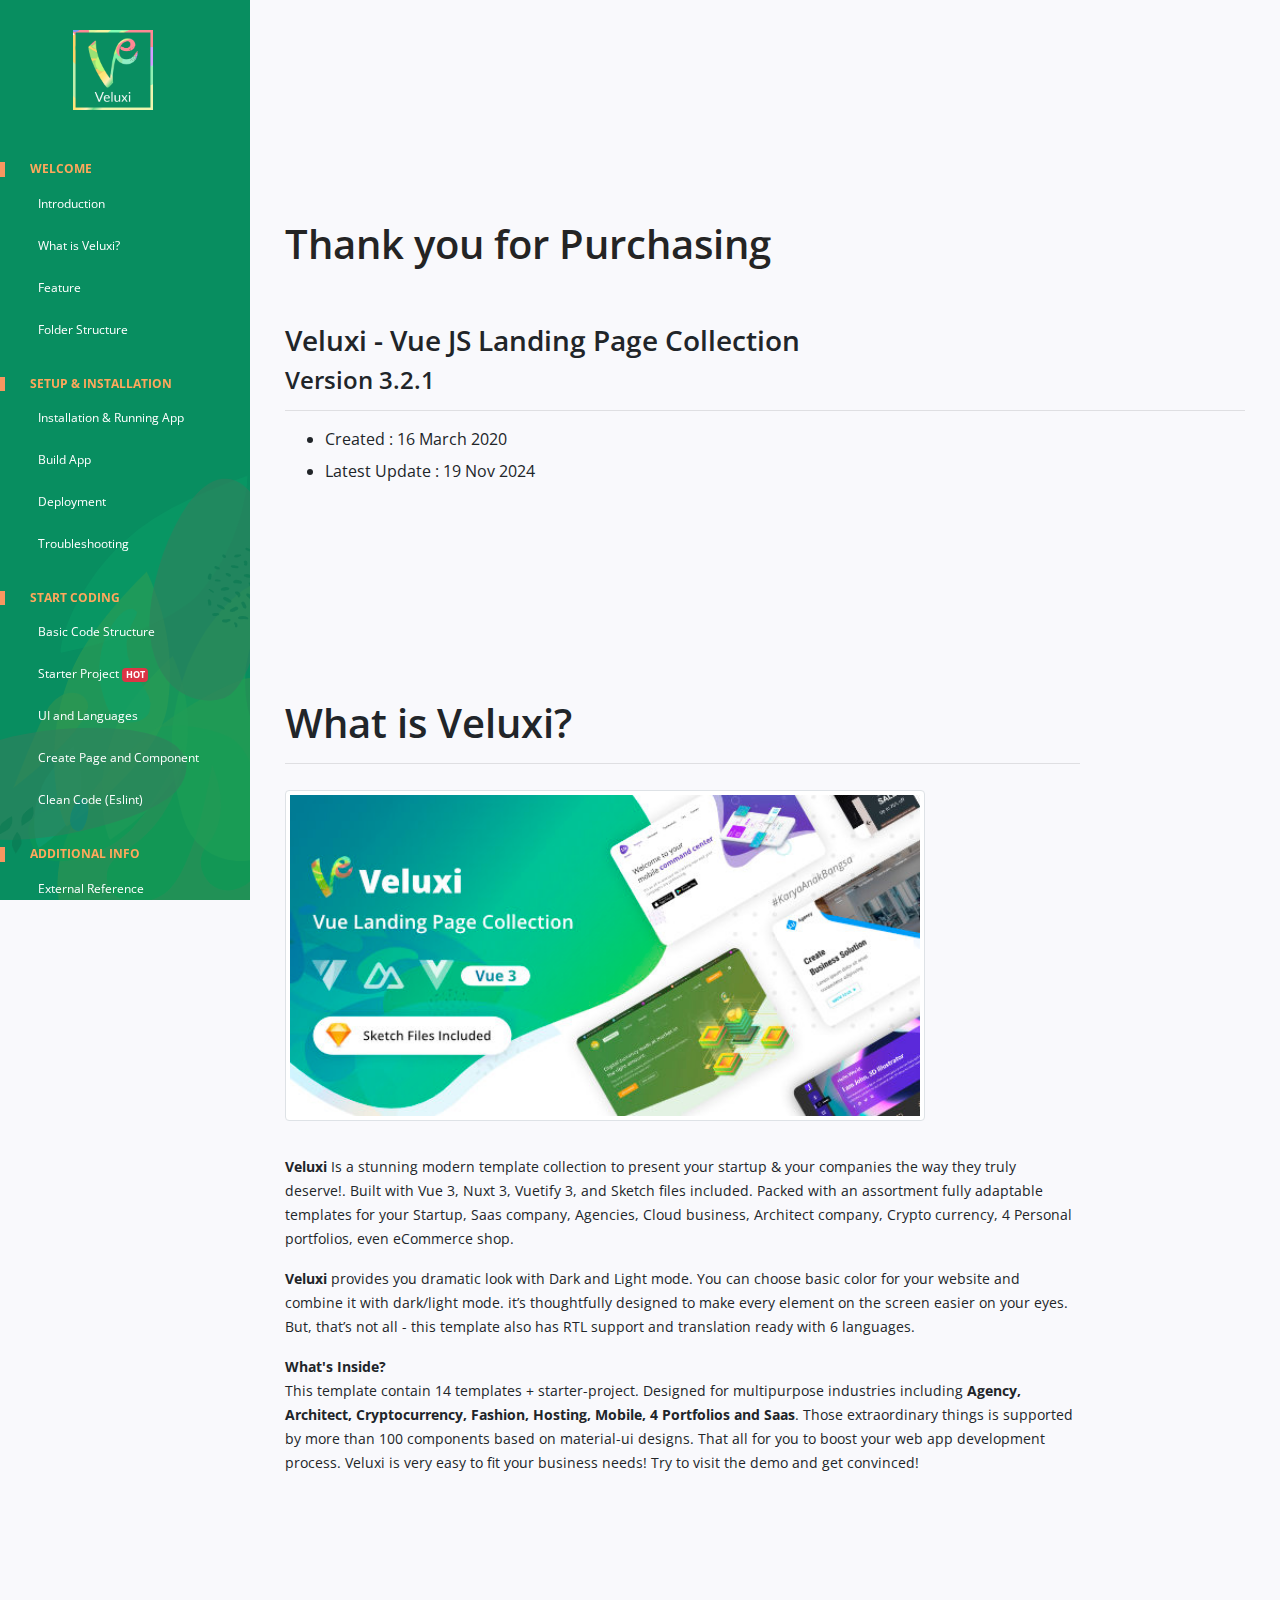
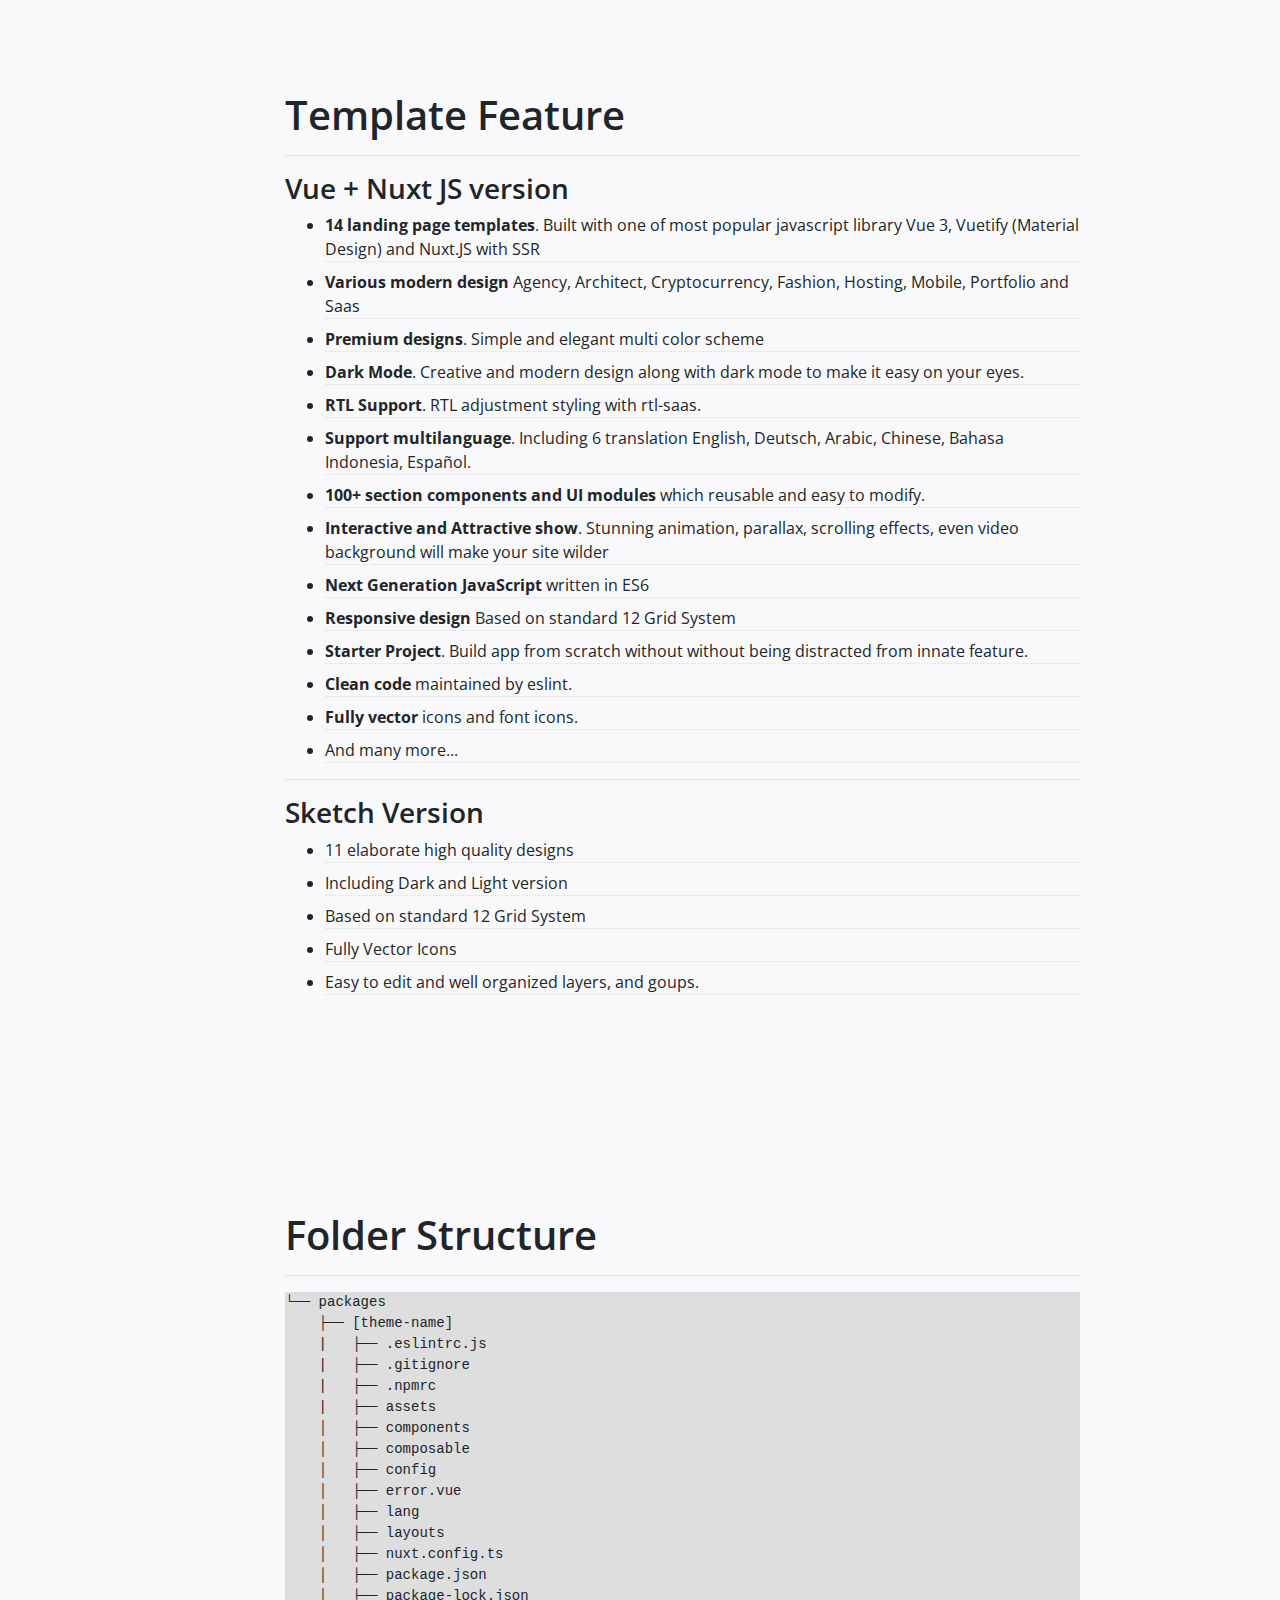
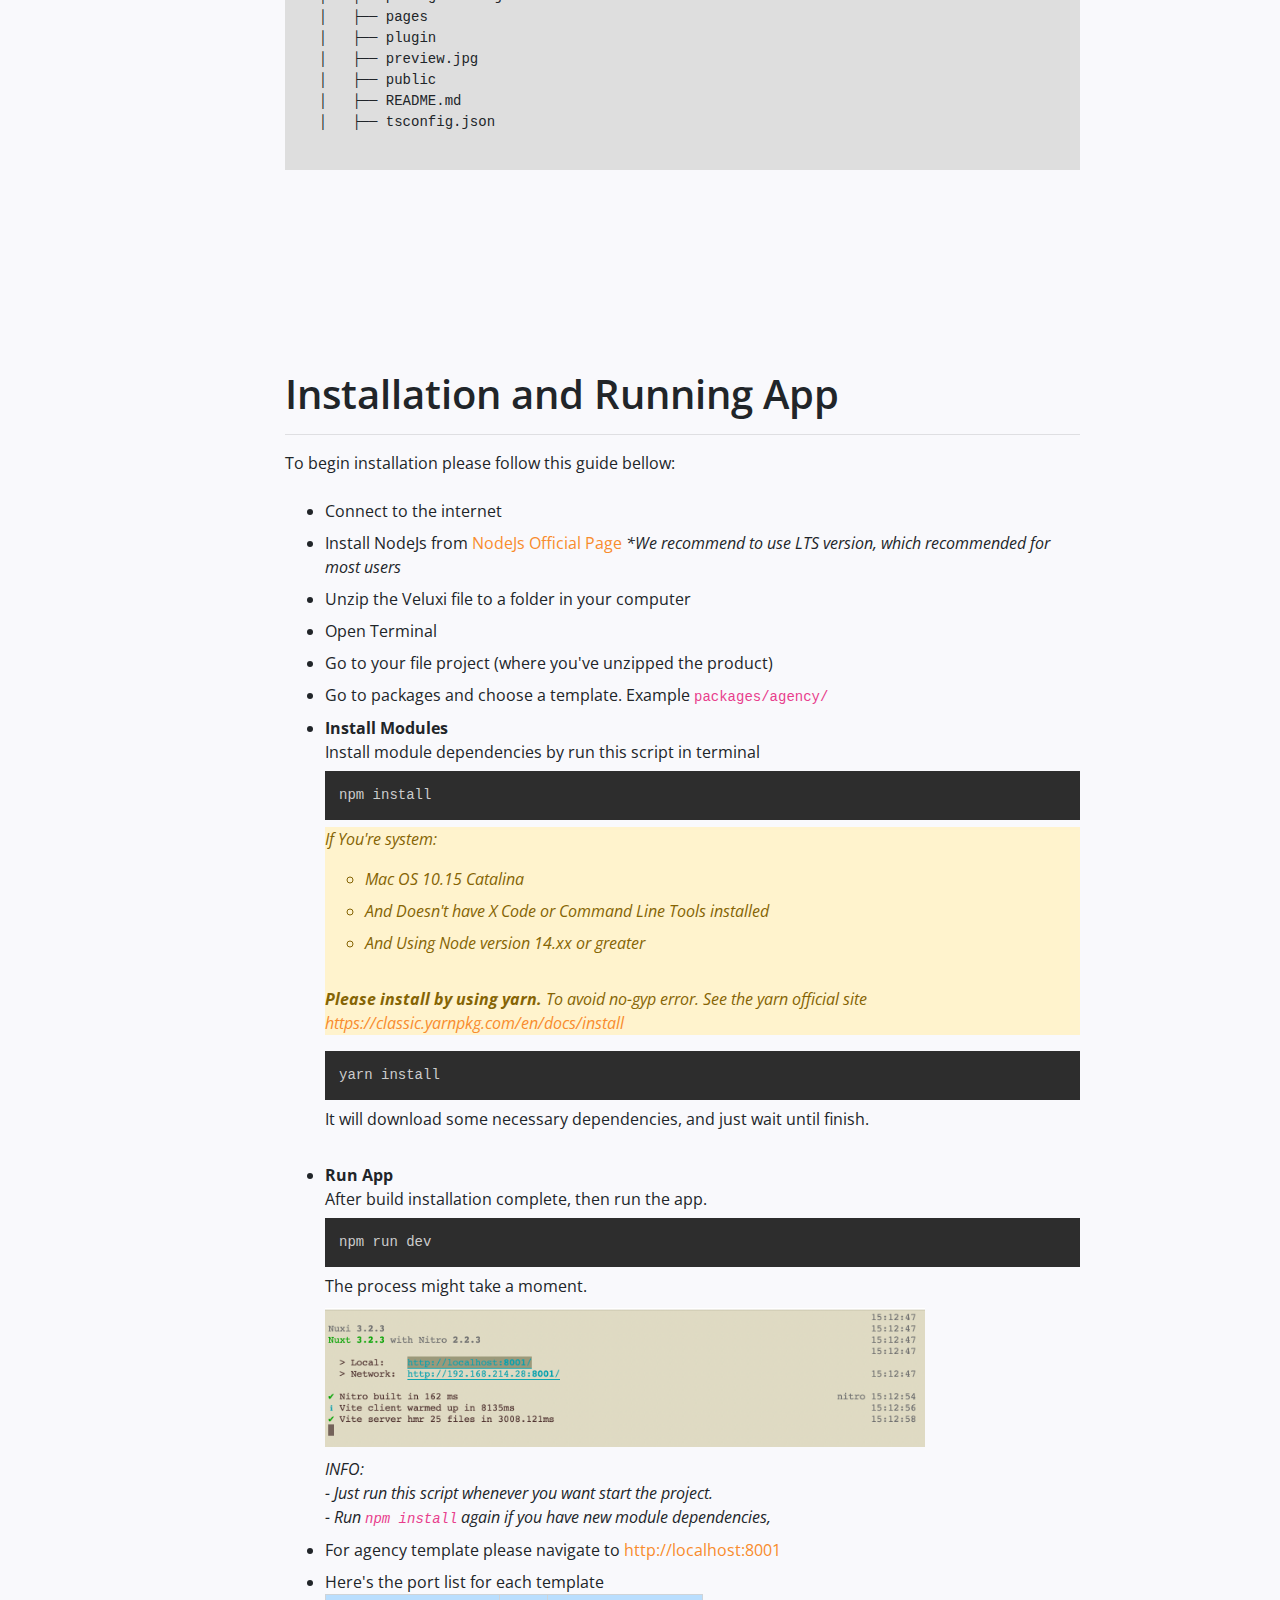
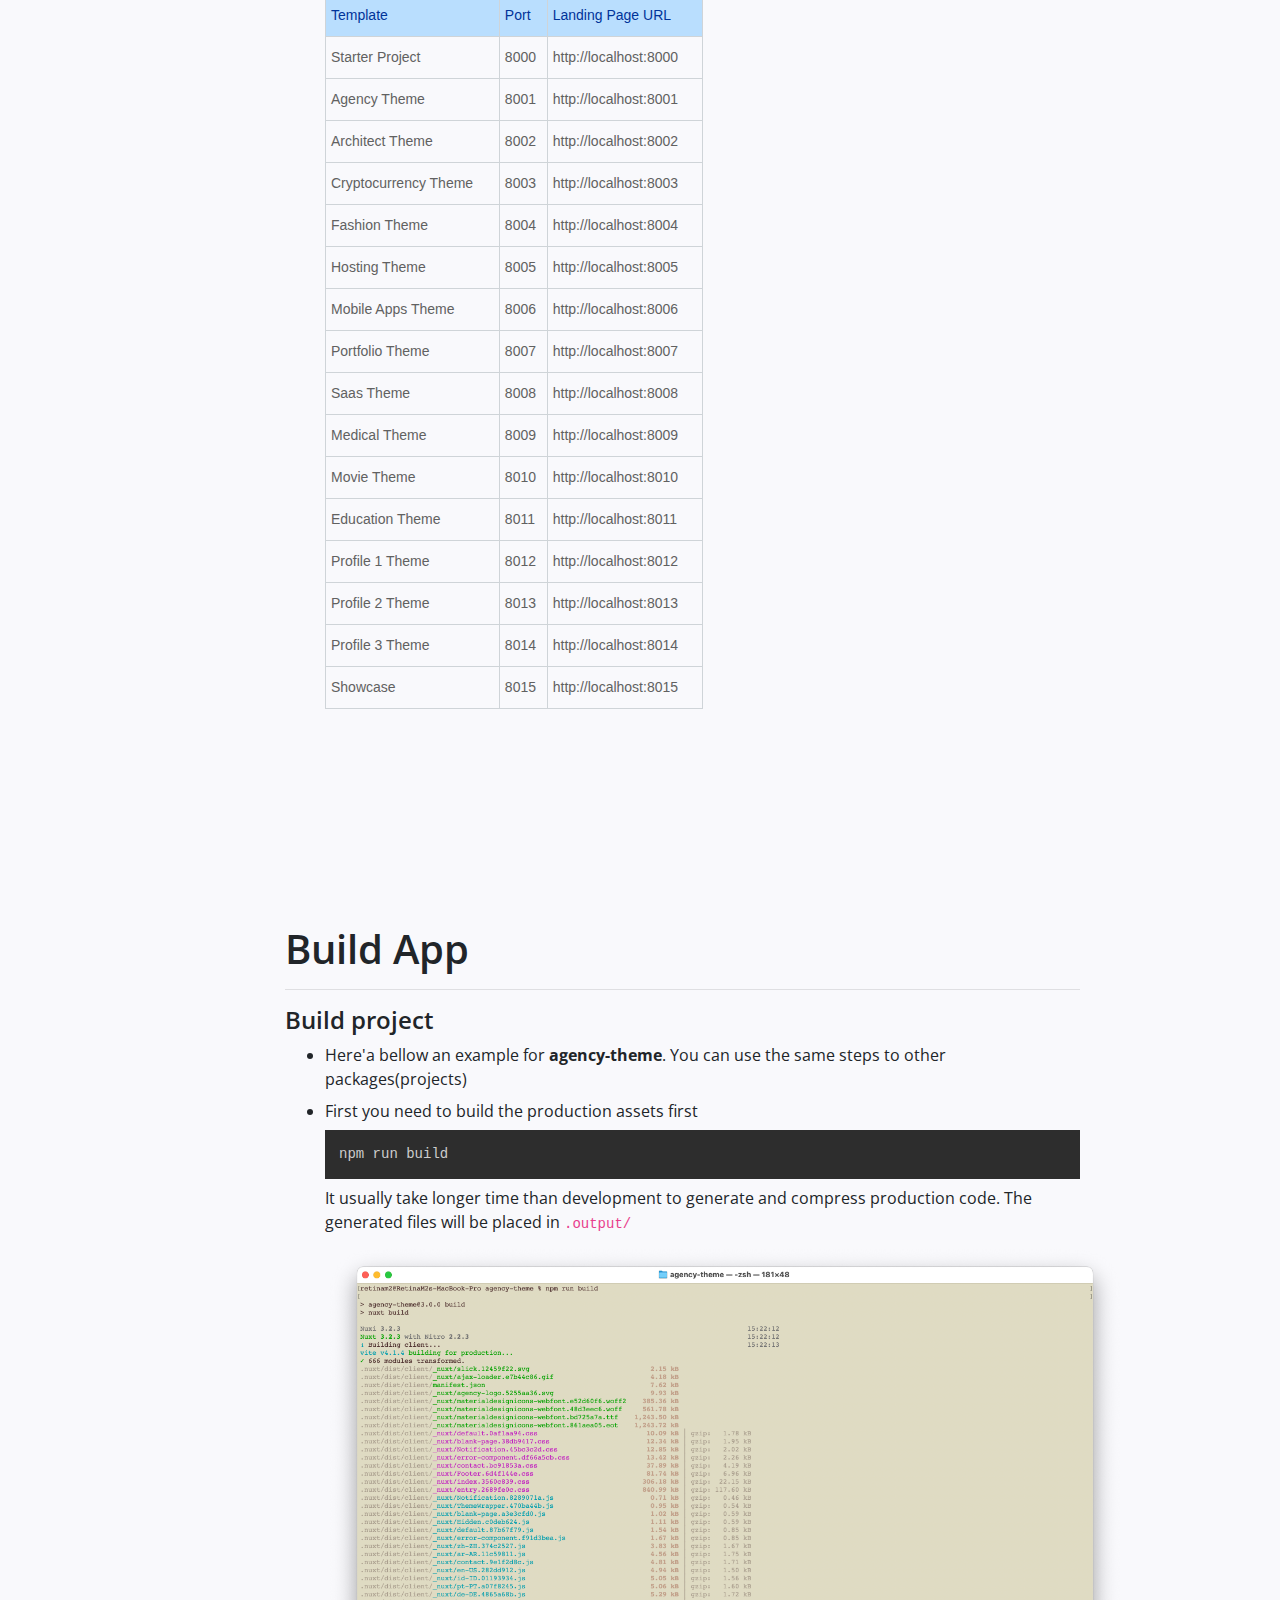
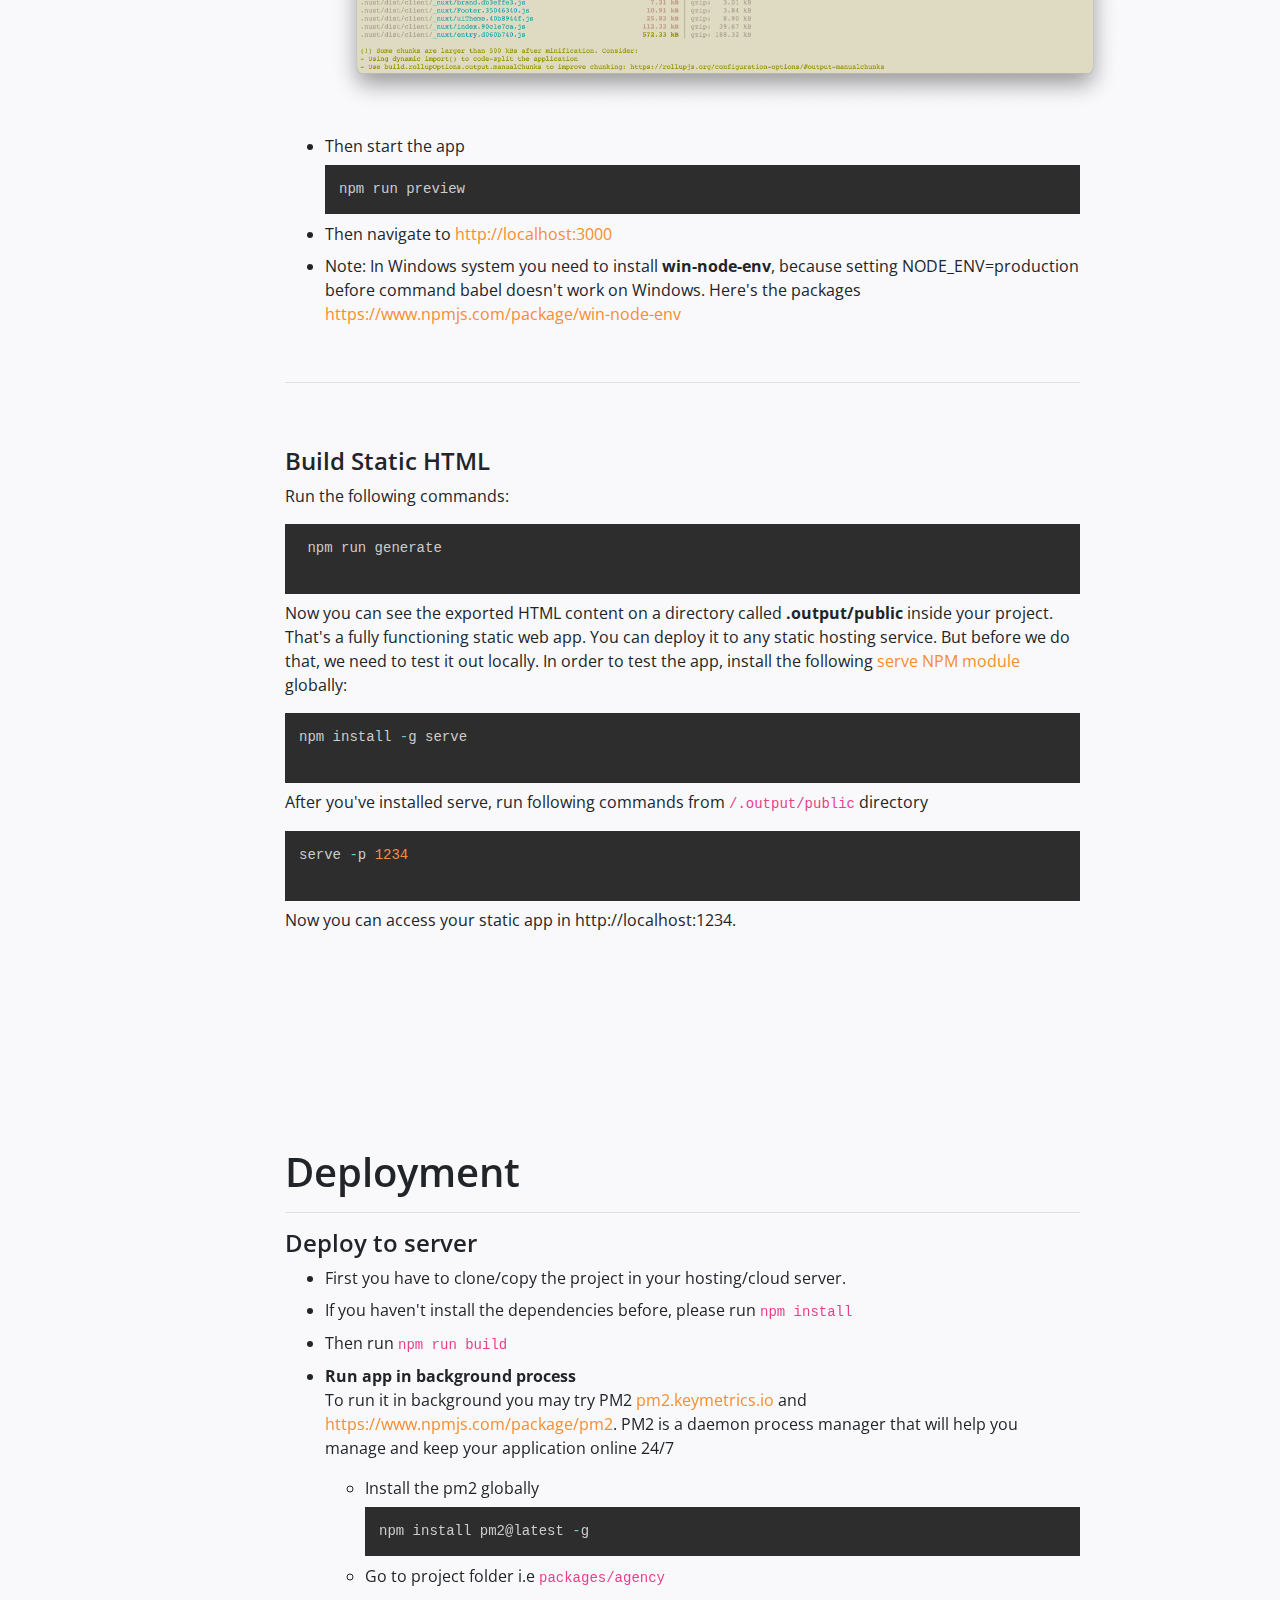
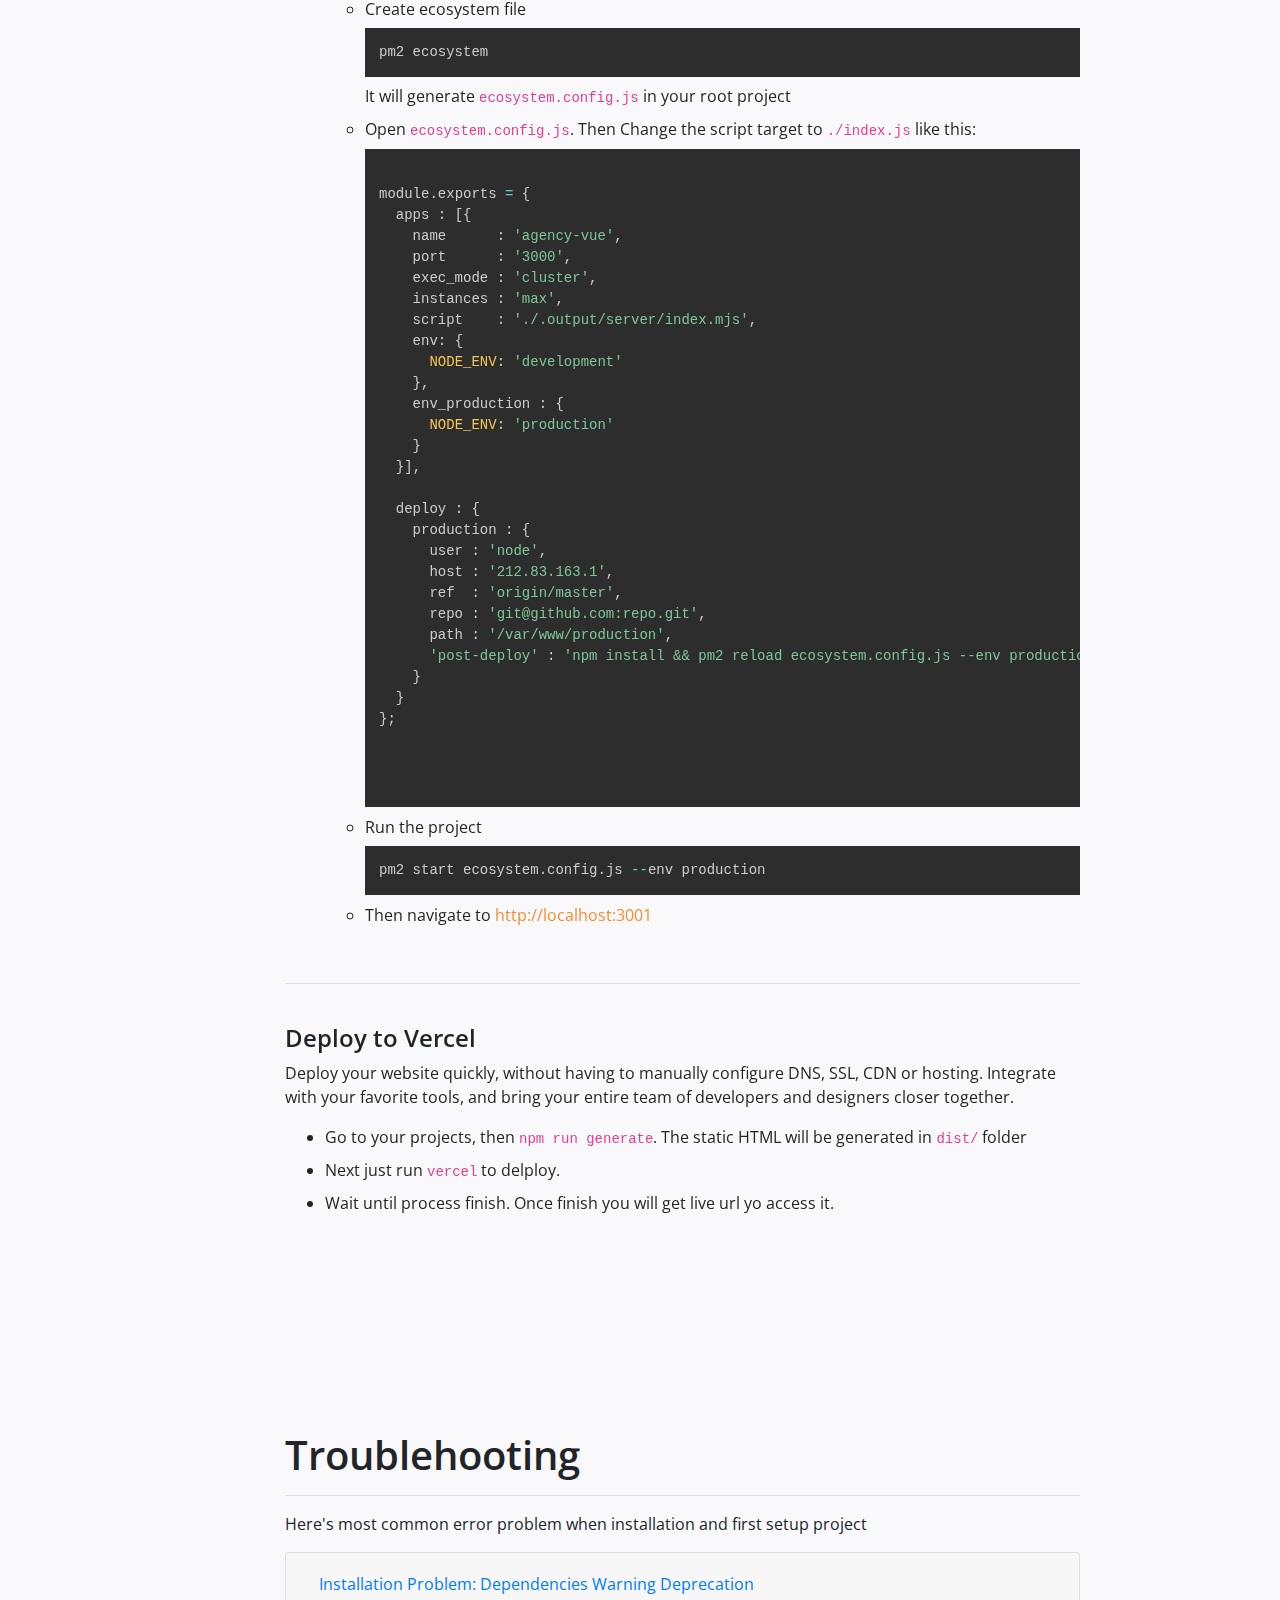
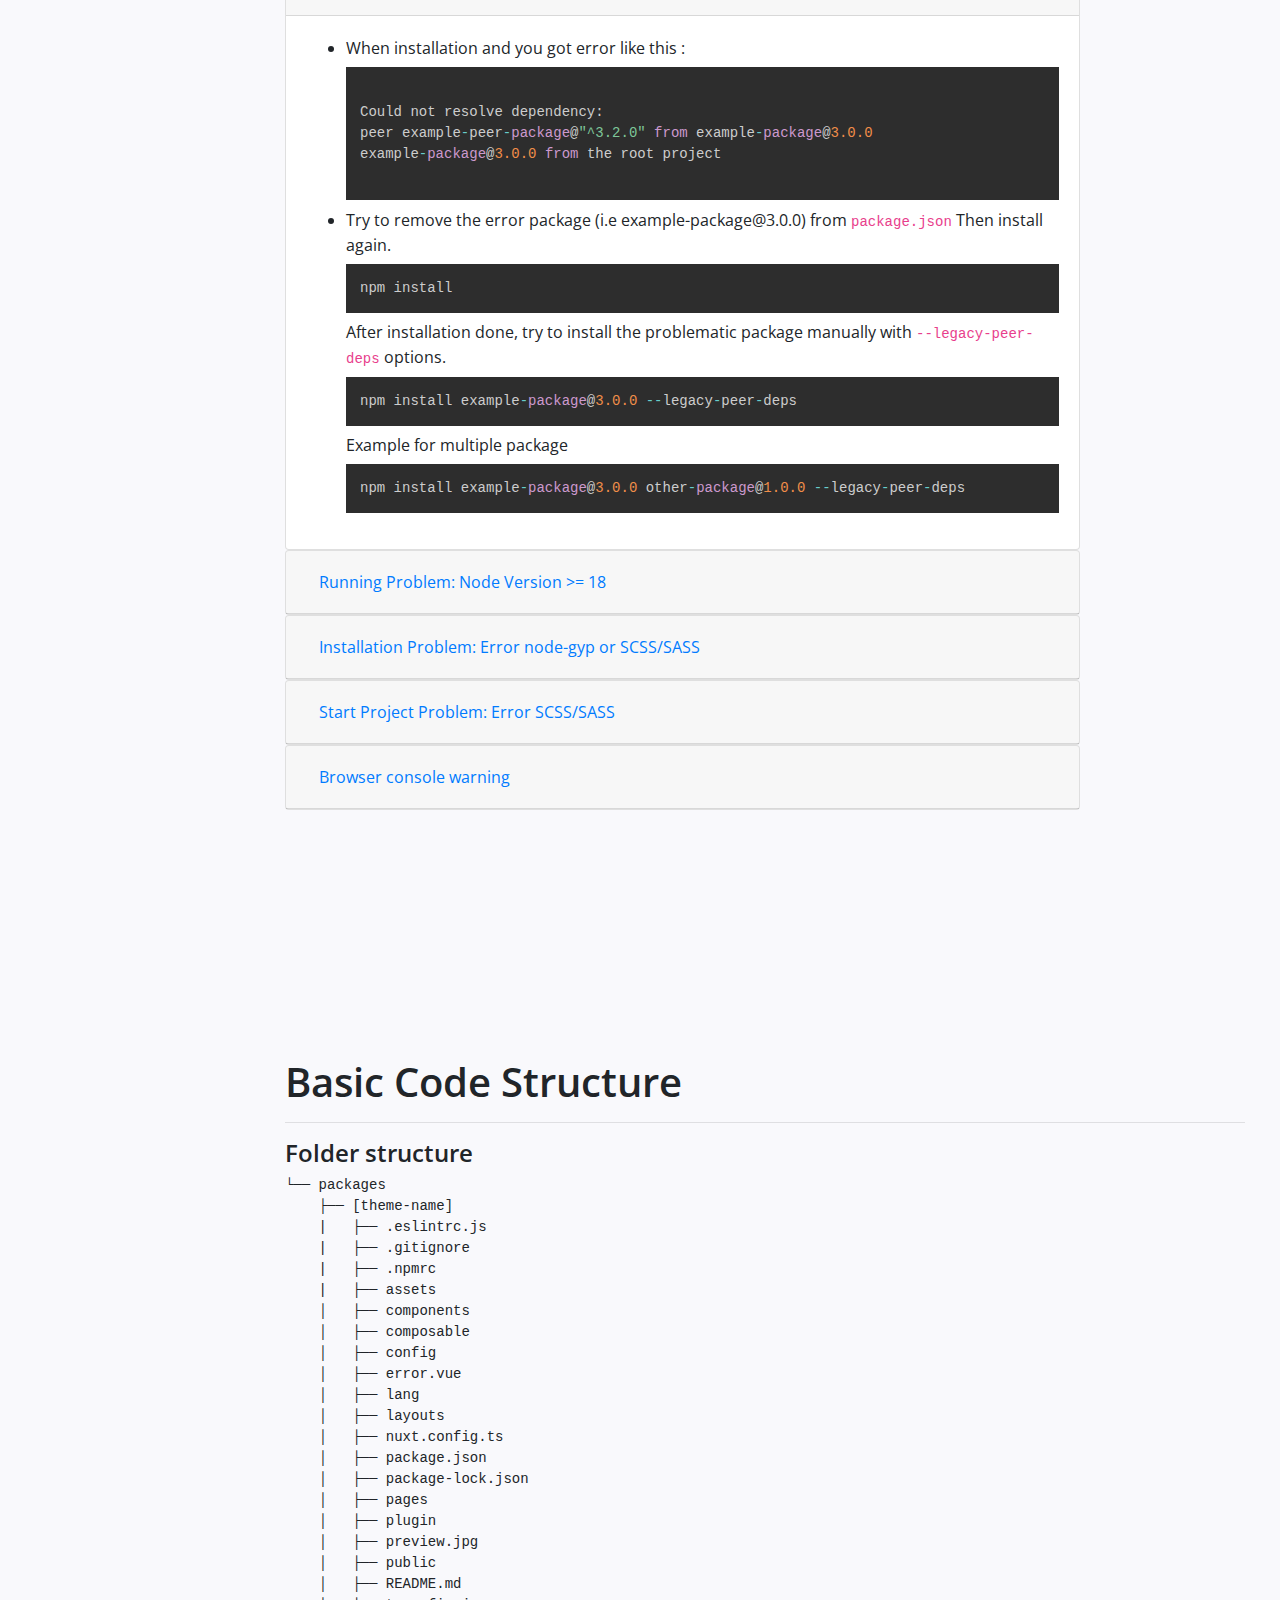
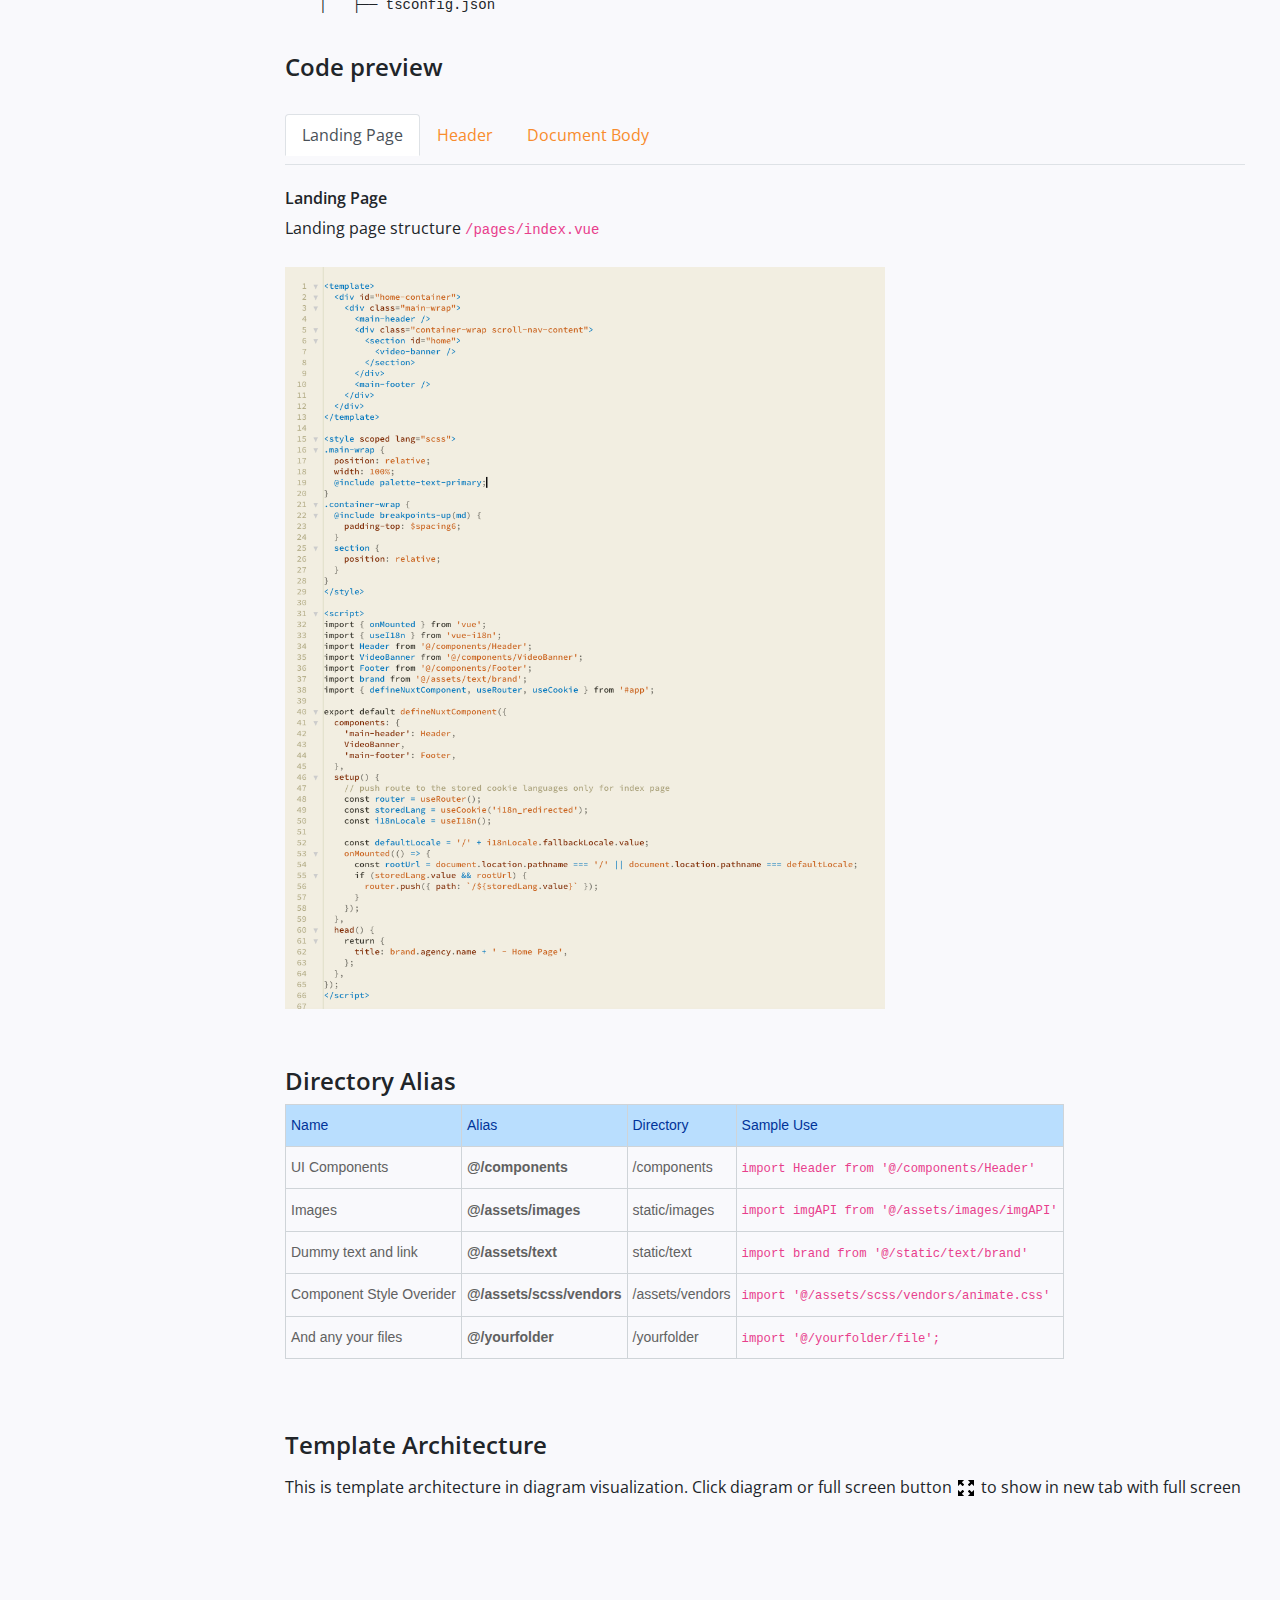
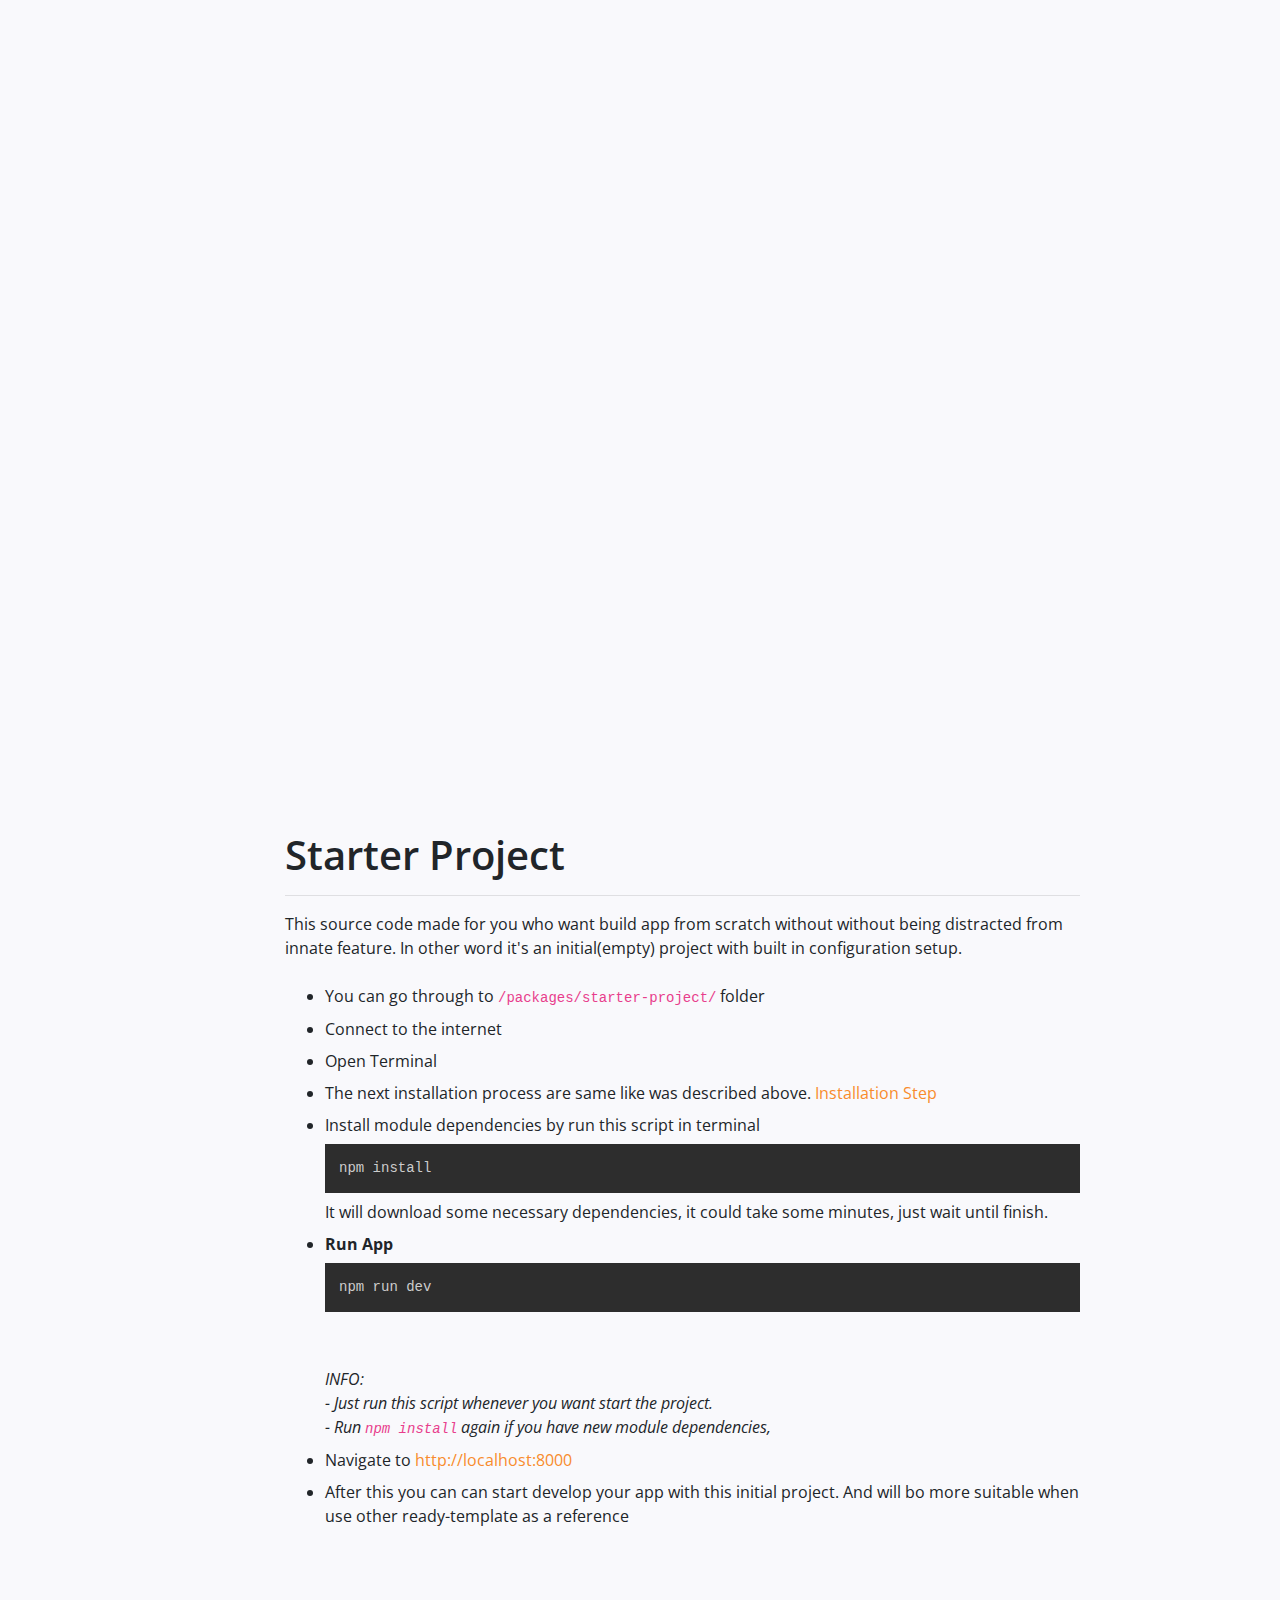
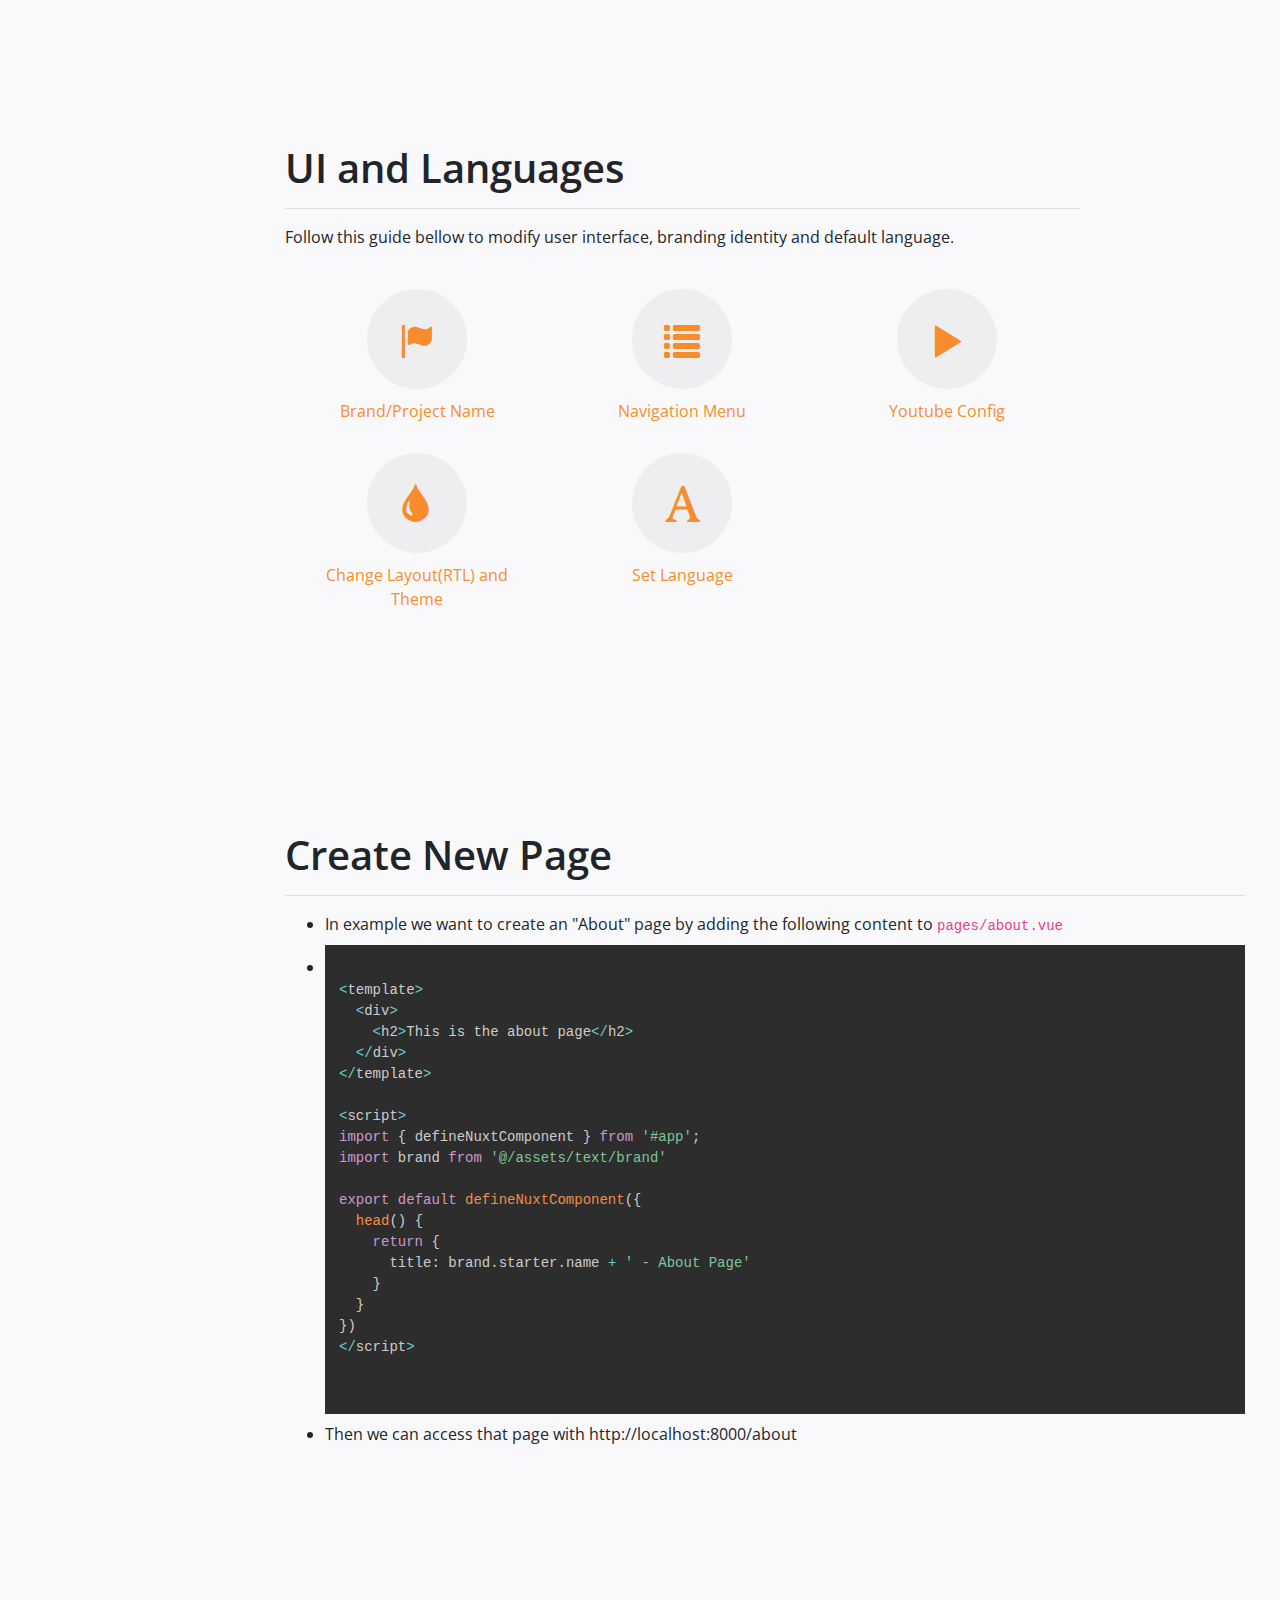
<file: index.html>
<!DOCTYPE html>
<html lang="en">

<head>

    <meta charset="utf-8">
    <meta http-equiv="X-UA-Compatible" content="IE=edge">
    <meta name="viewport" content="width=device-width, shrink-to-fit=no, initial-scale=1">
    <meta name="description" content="">
    <meta name="author" content="">
    <link rel="shortcut icon" href="./favicon.ico" type="image/x-icon">
    <link rel="icon" href="./favicon.ico" type="image/x-icon">
    <title>Veluxi - Documentation</title>

    <link href="https://fonts.googleapis.com/css?family=Open+Sans:400,600,700" rel="stylesheet">

    <!-- Bootstrap Core CSS -->
    <link href="css/bootstrap.css" rel="stylesheet">
    
    <!-- Syntax Hightlighter CSS -->
    <link href="css/prism.css" rel="stylesheet">
  
    <!-- Custom CSS -->
    <link href="css/style.css" rel="stylesheet">

    <!-- HTML5 Shim and Respond.js IE8 support of HTML5 elements and media queries -->
    <!-- WARNING: Respond.js doesn't work if you view the page via file:// -->
    <!--[if lt IE 9]>
        <script src="https://oss.maxcdn.com/libs/html5shiv/3.7.0/html5shiv.js"></script>
        <script src="https://oss.maxcdn.com/libs/respond.js/1.4.2/respond.min.js"></script>
    <![endif]-->

</head>

<body>
    <div id="wrapper" class="toggled">
        <!-- Sidebar -->
        <div id="sidebar-wrapper">
            <ul class="sidebar-nav">
                <li class="sidebar-brand">
                    <a href="#" class="logo">
                        <img src="images/logo.png" alt="logo" />
                    </a>
                </li>
                <li><h3>Welcome</h3></li>
                <li>
                    <a href="#introduction" class="cur">Introduction</a>
                </li>
                <li>
                    <a href="#what">What is Veluxi?</a>
                </li>
                <li>
                    <a href="#feature">Feature</a>
                </li>
                <li>
                    <a href="#files">Folder Structure</a>
                </li>
                <li><h3>Setup &amp; Installation</h3></li>
                <li>
                    <a href="#install">Installation &amp; Running App</a>
                </li>
                <li>
                    <a href="#build">Build App</a>
                </li>
                <li>
                    <a href="#deploy">Deployment</a>
                </li>
                <li>
                    <a href="#shoot">Troubleshooting</a>
                </li>
                <li><h3>Start Coding</h3></li>
                <li>
                    <a href="#code_basic">Basic Code Structure</a>
                </li>
                <li>
                    <a href="#starter">Starter Project <span class="badge badge-danger">HOT</span></a>
                </li>
                <li>
                    <a href="#layout">UI and Languages </a>
                </li>
                <li>
                    <a href="#create_page">Create Page and Component</a>
                </li>
                <li>
                    <a href="#eslint">Clean Code (Eslint)</a>
                </li>
                <li><h3>Additional Info</h3></li>
                <li>
                    <a href="#reference">External Reference</a>
                </li>
                <li>
                    <a href="#font">Fonts and Icons</a>
                </li>
                <li>
                    <a href="#credit">Sources and Credits</a>
                </li>
                <li>
                    <a href="#support">Support</a>
                </li>
                <li>
                    <a href="#log">Change Log</a>
                </li>
            </ul>

            <span class="copy">&copy; Copyright 2023 - Veluxi</span>
        </div>
        <!-- /#sidebar-wrapper -->

        <!-- main content -->
        <div id="page-content-wrapper">
            <div class="container-fluid">
                <!-- INTRODUCTION -->
                <section class="row" id="introduction">
                    <div class="col-lg-12">
                        <h1 class="title">Thank you for Purchasing </h1>
                        <br /><br />
                        <h3>Veluxi - Vue JS Landing Page Collection</h3>
                        <h4>Version 3.2.1</h4>
                        <hr />
                        <ul>
                            <li>
                                Created : 16 March 2020
                            </li>
                            <li>
                                Latest Update : 19 Nov 2024
                            </li>
                        </ul>
                    </div>
                </section>
                <!-- END -->

                <!-- WHAT -->
                <section class="row" id="what">
                    <div class="col-lg-10">
                        <h1>What is Veluxi?</h1>
                        <hr />
                        <img src="./images/banner.jpg" alt="banner" class="img-thumbnail" />
                        <br /><br />
                        <article>
                            <p>
                                <strong>Veluxi</strong> Is a stunning modern template collection to present your startup &amp; your companies the way they truly deserve!. 
                                Built with Vue 3, Nuxt 3, Vuetify 3, and Sketch files included.
                                Packed with an assortment fully adaptable templates for your Startup, Saas company, Agencies, Cloud business, 
                                Architect company, Crypto currency, 4 Personal portfolios, even eCommerce shop.
                            </p>
                            <p>
                              <strong>Veluxi</strong> provides you dramatic look with Dark and Light mode.
                              You can choose basic color for your website and combine it with dark/light mode.
                              it’s thoughtfully designed to make every element on the screen easier on your eyes.
                              But, that’s not all - this template also has RTL support and translation ready with 6 languages.
                            </p>
                            <p>
                                <strong>What's Inside?</strong><br />
                                This template contain 14 templates + starter-project. Designed for multipurpose industries
                                including <strong>Agency, Architect, Cryptocurrency, Fashion, Hosting, Mobile, 4 Portfolios and Saas</strong>.
                                Those extraordinary things is supported by more than 100 components based on material-ui designs. 
                                That all for you to boost your web app development process. Veluxi is very easy to fit your business needs!
                                Try to visit the demo and get convinced!
                            </p>
                        </article>
                    </div>
                </section>
                <!-- END -->

                <!-- FEATURE -->
                <section class="row" id="feature">
                    <div class="col-lg-10">
                        <h1>Template Feature</h1>
                        <hr />
                        <h3>Vue + Nuxt JS version</h3>
                        <ul class="styled">
                            <li>
                                <strong>14 landing page templates</strong>. Built with one of most popular javascript library Vue 3, Vuetify (Material Design) and Nuxt.JS with SSR
                            </li>
                            <li>
                              <strong>Various modern design</strong> Agency, Architect, Cryptocurrency, Fashion, Hosting, Mobile, Portfolio and Saas
                            </li>
                            <li>
                                <strong>Premium designs</strong>. Simple and elegant multi color scheme
                            </li>
                            <li>
                                <strong>Dark Mode</strong>. Creative and modern design along with dark mode to make it easy on your eyes.
                            </li>
                            <li>
                                <strong>RTL Support</strong>. RTL adjustment styling with rtl-saas.
                            </li>
                            <li>
                                <strong>Support multilanguage</strong>. Including 6 translation English, Deutsch, Arabic, Chinese, Bahasa Indonesia, Español.
                            </li>
                            <li>
                                <strong>100+ section components and UI modules</strong> which reusable and easy to modify.
                            </li>
                            <li>
                                <strong>Interactive and Attractive show</strong>. Stunning animation, parallax, scrolling effects, even video background will make your site wilder
                            </li>
                            <li>
                                <strong>Next Generation JavaScript</strong> written in ES6
                            </li>
                            <li>
                                <strong>Responsive design</strong> Based on standard 12 Grid System
                            </li>
                            <li>
                                <strong>Starter Project</strong>. Build app from scratch without without being distracted from innate feature.
                            </li>
                            <li>
                                <strong>Clean code</strong> maintained by eslint.
                            </li>
                            <li>
                                <strong>Fully vector</strong> icons and font icons.
                            </li>
                            <li>
                                And many more...
                            </li>
                        </ul>
                        <hr />
                        <h3>Sketch Version</h3>
                        <ul class="styled">
                          <li>
                            11 elaborate high quality designs
                          </li>
                          <li>
                            Including Dark and Light version 
                          </li>
                          <li>
                            Based on standard 12 Grid System 
                          </li>
                          <li>
                            Fully Vector Icons 
                          </li>
                          <li>
                            Easy to edit and well organized layers, and goups. 
                          </li>
                        </ul>
                    </div>
                </section>
                <!-- END -->

                <!-- FOLDER STRUCTURE -->
                <section class="row" id="files">
                    <div class="col-lg-10">
                        <h1>Folder Structure</h1>
                        <hr />
                      <div class="directory-tree">
                        <pre>
└── packages
    ├── [theme-name]
    |   ├── .eslintrc.js
    |   ├── .gitignore
    |   ├── .npmrc
    |   ├── assets
    │   ├── components
    │   ├── composable
    │   ├── config
    │   ├── error.vue
    │   ├── lang
    │   ├── layouts
    │   ├── nuxt.config.ts
    │   ├── package.json
    │   ├── package-lock.json
    │   ├── pages
    │   ├── plugin
    │   ├── preview.jpg
    │   ├── public
    │   ├── README.md
    │   ├── tsconfig.json
                        </pre>
                      </div>
                    </div>
                </section>
                <!-- END -->
                
                <!-- INSTALL -->
                <section class="row" id="install">
                    <div class="col-lg-10">
                        <h1>Installation and Running App</h1>
                        <hr />
                        To begin installation please follow this guide bellow:<br /><br />
						<ul>
							<li>Connect to the internet</li>
							<li>Install NodeJs from <a href="https://nodejs.org/en/" target="_blank" rel="noopener noreferrer">NodeJs Official Page</a> <em>*We recommend to use LTS version, which recommended for most users</em></li>
							<li>Unzip the Veluxi file to a folder in your computer</li>
							<li>Open Terminal</li>
							<li>Go to your file project (where you've unzipped the product)</li>
                            <li>Go to packages and choose a template. Example <code>packages/agency/</code></li>
							<li>
                                <strong>Install Modules</strong><br />
								Install module dependencies by run this script in terminal
								<pre><code class="language-js">npm install</code></pre>
                <div class="alert-warning font-italic">
                  <p>If You're system:</p>
                  <ul>
                    <li>Mac OS 10.15 Catalina</li>
                    <li>And Doesn't have X Code or Command Line Tools installed</li>
                    <li>And Using Node version 14.xx or greater</li>
                  </ul>
                  <br />
                  <p>
                    <strong>Please install by using yarn.</strong> To avoid no-gyp error. 
                    See the yarn official site <a href="https://classic.yarnpkg.com/en/docs/install">https://classic.yarnpkg.com/en/docs/install</a>
                  </p>
                </div>
                <pre><code class="language-js">yarn install</code></pre>
                
                                It will download some necessary dependencies, and just wait until finish.
                                <br />
                                <br />
							</li>
							<li>
                                <strong>Run App</strong><br />
								After build installation complete, then run the app.
								<pre><code class="language-js">npm run dev</code></pre>
                                The process might take a moment.
                                <br />
                                <img src="images/cmd1_1.png" width="600" alt="process" />
                                <br />
								<em>INFO: <br />
									- Just run this script whenever you want start the project.<br />
									- Run <code>npm install</code> again if you have new module dependencies,<br />
								</em>
							</li>
							<li>For agency template please navigate to <a href="http://localhost:8001" target="_blank">http://localhost:8001</a></li>
                            <li>
                              Here's the port list for each template
                              <table class="tg" width="50%">
                                <thead>
                                  <tr>
                                    <th>Template</th>
                                    <th>Port</th>
                                    <th>Landing Page URL</th>
                                  </tr>
                                </thead>
                                <tbody>
                                  <tr>
                                    <td>Starter Project</td>
                                    <td>8000</td>
                                    <td>http://localhost:8000</td>
                                  </tr>
                                  <tr>
                                    <td>Agency Theme</td>
                                    <td>8001</td>
                                    <td>http://localhost:8001</td>
                                  </tr>
                                  <tr>
                                    <td>Architect Theme</td>
                                    <td>8002</td>
                                    <td>http://localhost:8002</td>
                                  </tr>
                                  <tr>
                                    <td>Cryptocurrency Theme</td>
                                    <td>8003</td>
                                    <td>http://localhost:8003</td>
                                  </tr>
                                  <tr>
                                    <td>Fashion Theme</td>
                                    <td>8004</td>
                                    <td>http://localhost:8004</td>
                                  </tr>
                                  <tr>
                                    <td>Hosting Theme</td>
                                    <td>8005</td>
                                    <td>http://localhost:8005</td>
                                  </tr>
                                  <tr>
                                    <td>Mobile Apps Theme</td>
                                    <td>8006</td>
                                    <td>http://localhost:8006</td>
                                  </tr>
                                  <tr>
                                    <td>Portfolio Theme</td>
                                    <td>8007</td>
                                    <td>http://localhost:8007</td>
                                  </tr>
                                  <tr>
                                    <td>Saas Theme</td>
                                    <td>8008</td>
                                    <td>http://localhost:8008</td>
                                  </tr>
                                  <tr>
                                    <td>Medical Theme</td>
                                    <td>8009</td>
                                    <td>http://localhost:8009</td>
                                  </tr>
                                  <tr>
                                    <td>Movie Theme</td>
                                    <td>8010</td>
                                    <td>http://localhost:8010</td>
                                  </tr>
                                  <tr>
                                    <td>Education Theme</td>
                                    <td>8011</td>
                                    <td>http://localhost:8011</td>
                                  </tr>
                                  <tr>
                                    <td>Profile 1 Theme</td>
                                    <td>8012</td>
                                    <td>http://localhost:8012</td>
                                  </tr>
                                  <tr>
                                    <td>Profile 2 Theme</td>
                                    <td>8013</td>
                                    <td>http://localhost:8013</td>
                                  </tr>
                                  <tr>
                                    <td>Profile 3 Theme</td>
                                    <td>8014</td>
                                    <td>http://localhost:8014</td>
                                  </tr>
                                  <tr>
                                    <td>Showcase</td>
                                    <td>8015</td>
                                    <td>http://localhost:8015</td>
                                  </tr>
                                </tbody>
                              </table>
                            </li>
						</ul>
                    </div>
                </section>
                <!-- END -->
              
              
				<!-- BUILD APP -->
                <section class="row" id="build">
                  <div class="col-lg-10">
                        <h1>Build App</h1>
                        <hr />
                        <h4>Build project</h4>
						<ul>
                            <li>Here'a bellow an example for <strong>agency-theme</strong>. You can use the same steps to other packages(projects)</li>
							<li>
                                First you need to build the production assets first
								<pre><code class="language-js">npm run build</code></pre>
								It usually take longer time than development to generate and compress production code.
								The generated files will be placed in <code>.output/</code>
                                <img src="images/cmd2.png" width="800" alt="process" />
							</li>
                            <li>
                                Then start the app
								<pre><code class="language-js">npm run preview</code></pre>
							</li>
							<li>Then navigate to <a href="http://localhost:3000" target="_blank">http://localhost:3000</a></li>
                            <li>
                              Note: In Windows system you need to install <strong>win-node-env</strong>, because setting NODE_ENV=production before command babel doesn't work on Windows.
                              Here's the packages <a href="https://www.npmjs.com/package/win-node-env" target="_blank">https://www.npmjs.com/package/win-node-env</a>
                            </li>
						</ul>
                        <br />
                        <hr />
                        <br />
                        <br />
                        <h4>Build Static HTML</h4>
                        <p>Run the following commands:</p>
                        <pre>
 <code class="language-js">npm run generate</code>
                        </pre>
                        <p>
                          Now you can see the exported HTML content on a directory called <strong>.output/public</strong> inside your project.

That's a fully functioning static web app. You can deploy it to any static hosting service. But before we do that, we need to test it out locally.

In order to test the app, install the following <a target="_blank" rel="noopener noreferrer" href="https://www.npmjs.com/package/serve">serve NPM module </a> globally:
                        </p>
                        <pre>
<code class="language-js">npm install -g serve</code>
                        </pre>
                        <p>After you've installed serve, run following commands from <code>/.output/public</code> directory</p>
                        <pre>
<code class="language-js">serve -p 1234</code>
                        </pre>
                        <p>
                          Now you can access your static app in http://localhost:1234.
                        </p>
                    </div>
                </section>
                <!-- END -->
              
              
				<!-- DEPLOYMENT APP -->
                <section class="row" id="deploy">
                    <div class="col-lg-10">
                        <h1>Deployment</h1>
                        <hr />
                        <h4>Deploy to server</h4>
                        <ul>
                          <li>First you have to clone/copy the project in your hosting/cloud server.</li>
                          <li>If you haven't install the dependencies before, please run <code>npm install</code></li>
                          <li>Then run <code>npm run build</code></li>
                          <li>
                            <strong>Run app in background process</strong>
                            <p>
                              To run it in background you may try PM2 <a href="pm2.keymetrics.io">pm2.keymetrics.io</a> and <a href="https://www.npmjs.com/package/pm2" target="_blank">https://www.npmjs.com/package/pm2</a>.
                              PM2 is a daemon process manager that will help you manage and keep your application online 24/7
                            </p>
                            <ul>
                              <li>
                                Install the pm2 globally
                                <pre><code class="language-js">npm install pm2@latest -g</code></pre>
                              </li>
                              <li>
                                Go to project folder i.e <code>packages/agency</code>
                              </li>
                              <li>
                                Create ecosystem file
                                <pre><code class="language-js">pm2 ecosystem</code></pre>
                                It will generate <code>ecosystem.config.js</code> in your root project
                              </li>
                              <li>
                                Open <code>ecosystem.config.js</code>.
                                Then Change the script target to <code>./index.js</code> like this:
                                <pre>
                                  <code class="language-js">
module.exports = {
  apps : [{
    name      : 'agency-vue',
    port      : '3000',
    exec_mode : 'cluster',
    instances : 'max',
    script    : './.output/server/index.mjs',
    env: {
      NODE_ENV: 'development'
    },
    env_production : {
      NODE_ENV: 'production'
    }
  }],

  deploy : {
    production : {
      user : 'node',
      host : '212.83.163.1',
      ref  : 'origin/master',
      repo : 'git@github.com:repo.git',
      path : '/var/www/production',
      'post-deploy' : 'npm install && pm2 reload ecosystem.config.js --env production'
    }
  }
};

                                  </code>
                                </pre>
                              </li>
                              <li>
                                Run the project
                                <pre><code class="language-js">pm2 start ecosystem.config.js --env production</code></pre>
                              </li>
                              <li>Then navigate to <a href="http://localhost:3001" target="_blank">http://localhost:3001</a></li>
                            </ul>
                          </li>
                        </ul>
                        <br />
                        <hr />
                        <br />
                        <h4>Deploy to Vercel</h4>
                        <p>Deploy your website quickly, without having to manually configure DNS, SSL, CDN or hosting. Integrate with your favorite tools, and bring your entire team of developers and designers closer together.</p>
                        <ul>
                          <li>Go to your projects, then <code>npm run generate</code>. The static HTML will be generated in <code>dist/</code> folder</li>
                          <li>Next just run <code>vercel</code> to delploy.</li>
                          <li>Wait until process finish. Once finish you will get live url yo access it.</li>
                        </ul>
                    </div>
                </section>
                <!-- END -->
              
                <!-- TROUBLESHOOTING APP -->
                <section class="row" id="shoot">
                    <div class="col-lg-10">
                        <h1>Troublehooting</h1>
                        <hr />
                        <p>Here's most common error problem when installation and first setup project</p>
                        <div class="accordion" id="accordionExample">
                          <div class="card">
                            <div class="card-header" id="headingOne">
                              <h5 class="mb-0">
                                <button class="btn btn-link" type="button" data-toggle="collapse" data-target="#collapseOne" aria-expanded="true" aria-controls="collapseOne">
                                  Installation Problem: Dependencies Warning Deprecation
                                </button>
                              </h5>
                            </div>

                            <div id="collapseOne" class="collapse show" aria-labelledby="headingOne" data-parent="#accordionExample">
                              <div class="card-body">
                                <ul>
                                  <li>
                                      When installation and you got error like this :<br />
                                      <pre><code class="language-js">
Could not resolve dependency:
peer example-peer-package@"^3.2.0" from example-package@3.0.0
example-package@3.0.0 from the root project
        </code></pre>
                                    </li>
                                    <li>
                                      Try to remove the error package (i.e example-package@3.0.0) from <code>package.json</code> Then install again. 
                                      <pre><code class="language-js">npm install</code></pre>
                                      After installation done, try to install the problematic package manually with <code>--legacy-peer-deps</code> options. 
                                      <pre><code class="language-js">npm install example-package@3.0.0 --legacy-peer-deps</code></pre>
                                      Example for multiple package
                                      <pre><code class="language-js">npm install example-package@3.0.0 other-package@1.0.0 --legacy-peer-deps</code></pre>
                                    </li>
                                </ul>
                              </div>
                            </div>
                          </div>
                          <div class="card">
                            <div class="card-header" id="headingFive">
                              <h5 class="mb-0">
                                <button class="btn btn-link" type="button" data-toggle="collapse" data-target="#collapseFive" aria-expanded="true" aria-controls="collapseOne">
                                  Running Problem: Node Version >= 18
                                </button>
                              </h5>
                            </div>

                            <div id="collapseFive" class="collapse" aria-labelledby="headingOne" data-parent="#accordionExample">
                              <div class="card-body">
                                <ul>
                                  <li>
                                      When you run npm run dev, build, etc, then you got error like this :br />
                                      <pre><code class="language-js">
Error: error:0308010C:digital envelope routines::unsupported
    at new Hash (node:internal/crypto/hash:67:19)
    at Object.createHash (node:crypto:130:10)
        </code></pre>
                                    </li>
                                    <li>
                                      Open terminal and paste these as described:
                                      <ol>
                                        <li>
                                          Linux and macOS (Windows Git Bash)
                                          <pre><code class="language-js">export NODE_OPTIONS=--openssl-legacy-provider</code></pre>
                                        </li>
                                        <li>
                                          Windows command prompt
                                          <pre><code class="language-js">set NODE_OPTIONS=--openssl-legacy-provider</code></pre>
                                        </li>
                                        <li>
                                          Windows PowerShell
                                          <pre><code class="language-js">$env:NODE_OPTIONS = "--openssl-legacy-provider"</code></pre>
                                        </li>
                                      </ol>
                                    </li>
                                    <li>
                                      Then try <code>npm run dev</code> or <code>npm run build</code> again
                                    </li>
                                </ul>
                              </div>
                            </div>
                          </div>
                          <div class="card">
                            <div class="card-header" id="headingThree">
                              <h5 class="mb-0">
                                <button class="btn btn-link" type="button" data-toggle="collapse" data-target="#collapseThree" aria-expanded="true" aria-controls="collapseOne">
                                  Installation Problem: Error node-gyp or SCSS/SASS
                                </button>
                              </h5>
                            </div>

                            <div id="collapseThree" class="collapse" aria-labelledby="headingFour" data-parent="#accordionExample">
                              <div class="card-body">
                                <ul>
                                  <li>
                                      <em>if got error node-gyp like this :</em><br />
                                      <pre><code class="language-js">
No receipt for 'com.apple.pkg.CLTools_Executables' found at '/'.
gyp ERR! configure error 
gyp ERR! stack Error: `gyp` failed with exit code: 1
        </code></pre>
                                      <p>That because you need to install X Code or Command Line Tools for X Code.</p>
                                    </li>
                                    <li>
                                      <p>You can install X Code from AppStore or from <a href="https://developer.apple.com/download/more/" target="_blank">https://developer.apple.com/download/more/</a></p>
                                      <p>Or you can install via terminal</p>
                                    <pre><code class="language-js">xcode-select --install</code></pre>
                                    </li>
                                    <li>
                                      If you don't want to install X Code at all, you can install by using Yarn to avoid no-gyp error. See the yarn official site <a href="https://classic.yarnpkg.com/en/docs/install">https://classic.yarnpkg.com/en/docs/install</a>
                                  <pre><code class="language-js">yarn install</code></pre>
                                    </li>
                                </ul>
                              </div>
                            </div>
                          </div>
                          <div class="card">
                            <div class="card-header" id="headingTwo">
                              <h5 class="mb-0">
                                <button class="btn btn-link collapsed" type="button" data-toggle="collapse" data-target="#collapseTwo" aria-expanded="false" aria-controls="collapseThree">
                                  Start Project Problem: Error SCSS/SASS
                                </button>
                              </h5>
                            </div>
                            <div id="collapseTwo" class="collapse" aria-labelledby="headingTwo" data-parent="#accordionExample">
                              <div class="card-body">
                                <ul>
                                  <li>
                                      If you get error messages when start project <code>npm run dev</code> like this<br />
                                      <pre><code class="language-js">ERROR in ./app/styles/layout/base.scss (./node_modules/css-loader/dist/cjs.js??ref--8-1!./node_modules/postcss-loader/src??ref--8-2!./node_modules/sass-loader/lib/loader.js??ref--8-3!./app/styles/layout/base.scss)
Module build failed (from ./node_modules/sass-loader/lib/loader.js):
        </code></pre>
                                    </li>
                                    <li>
                                      It mean the node-sass not installed succesfully. May because connection problem, changed node environment during installation, or blocked node-sass repository
                                    </li>
                                    <li>
                                      Please install <strong>node-sass</strong> manually by <code>npm install node-sass --save</code>
                                    </li>
                                    <li>
                                      Try to start project again <code>npm start</code>
                                    </li>
                                </ul>
                              </div>
                            </div>
                          </div>
                          <div class="card">
                            <div class="card-header" id="headingFour">
                              <h5 class="mb-0">
                                <button class="btn btn-link collapsed" type="button" data-toggle="collapse" data-target="#collapseFour" aria-expanded="false" aria-controls="collapseFour">
                                  Browser console warning
                                </button>
                              </h5>
                            </div>
                            <div id="collapseFour" class="collapse" aria-labelledby="headingThree" data-parent="#accordionExample">
                              <div class="card-body">
                                <ul>
                                    <li>
                                      You will get this warning message if not use HTTPS
                                      <pre><code class="language-js">A cookie associated with a resource at http://doubleclick.net/ was set with `SameSite=None` but without `Secure`. A future release of Chrome will only deliver cookies marked `SameSite=None` if they are also marked `Secure`. You can review cookies in developer tools under Application>Storage>Cookies and see more details at https://www.chromestatus.com/feature/5633521622188032.
        </code></pre>
                                      Here's the guide to setup HTTPS with NuxtJS:
                                      <ul>
                                        <li>
                                          <a href="https://nuxtjs.org/api/configuration-server/" target="_blank">
                                            https://nuxtjs.org/api/configuration-server/
                                          </a>
                                        </li>
                                        <li>
                                          <a href="https://mattshull.com/blog/https-on-localhost" target="_blank">
                                            https://mattshull.com/blog/https-on-localhost
                                          </a>
                                        </li>
                                      </ul>
                                    </li>
                                </ul>
                              </div>
                            </div>
                          </div>
                        </div>
                        <br />
                        <br />
                    </div>
                </section>
                <!-- END -->
              
                <!-- CODE STRUCTURE -->
                <section class="row" id="code_basic">
                    <div class="col-lg-12">
                        <h1>Basic Code Structure</h1>
                        <hr />
                        <h4>Folder structure</h4>
                        <pre>
└── packages
    ├── [theme-name]
    |   ├── .eslintrc.js
    |   ├── .gitignore
    |   ├── .npmrc
    |   ├── assets
    │   ├── components
    │   ├── composable
    │   ├── config
    │   ├── error.vue
    │   ├── lang
    │   ├── layouts
    │   ├── nuxt.config.ts
    │   ├── package.json
    │   ├── package-lock.json
    │   ├── pages
    │   ├── plugin
    │   ├── preview.jpg
    │   ├── public
    │   ├── README.md
    │   ├── tsconfig.json                                                                        
                        </pre>
                        <h4>Code preview</h4>
                        <br />
                        <ul class="nav nav-tabs">
                          <li><a class="active nav-link" data-toggle="tab" href="#landing-code">Landing Page</a></li>
                          <li><a class="nav-link" data-toggle="tab" href="#header-code">Header</a></li>
                          <li><a class="nav-link" data-toggle="tab" href="#document-code">Document Body</a></li>
                        </ul>
                        <div class="tab-content">
                          <div id="landing-code" class="tab-pane fade in active show">
                            <br />
                            <h6>Landing Page</h6>
                            <p>Landing page structure <code>/pages/index.vue</code></p>
                            <img src="images/ss_code.png" width="600" alt="code" />
                          </div>
                          <div id="header-code" class="tab-pane fade in">
                            <br />
                            <h6>Header</h6>
                            <p>You can put google analytics, font icon, embeded fonts, etc here.  <code>/nuxt.config.ts</code></p>
                            <img src="images/ss_code2.png" width="500" alt="code2" />
                          </div>
                          <div id="document-code" class="tab-pane fade in">
                            <br />
                            <h6>Document body</h6>
                            <p><code>/app.html</code></p>
                            <img src="images/ss_code3.png" width="300" alt="code2" />
                          </div>
                        </div>
                        <br /><br />
                        <h4>Directory Alias</h4>
                        <table class="tg">
                          <thead>
                            <tr>
                              <th class="tg-yw4l">Name</th>
                              <th class="tg-yw4l">Alias</th>
                              <th class="tg-yw4l">Directory</th>
                              <th class="tg-yw4l">Sample Use</th>
                            </tr>
                          </thead>
                          <tbody>
                            <tr>
                              <td>UI Components</td>
                              <td><strong>@/components</strong></td>
                              <td>/components</td>
                              <td><code>import Header from '@/components/Header'</code></td>
                            </tr>
                            <tr>
                              <td>Images</td>
                              <td><strong>@/assets/images</strong></td>
                              <td>static/images</td>
                              <td><code>import imgAPI from '@/assets/images/imgAPI'</code></td>
                            </tr>
                            <tr>
                              <td>Dummy text and link</td>
                              <td><strong>@/assets/text</strong></td>
                              <td>static/text</td>
                              <td><code>import brand from '@/static/text/brand'</code></td>
                            </tr>
                            <tr>
                              <td>Component Style Overider</td>
                              <td><strong>@/assets/scss/vendors</strong></td>
                              <td>/assets/vendors</td>
                              <td><code>import '@/assets/scss/vendors/animate.css'</code></td>
                            </tr>
                            <tr>
                              <td>And any your files</td>
                              <td><strong>@/yourfolder</strong></td>
                              <td>/yourfolder</td>
                              <td><code>import '@/yourfolder/file';</code></td>
                            </tr>
                          </tbody>
                        </table>
                        <br />
                        <br />
                        <br />
                        <h4>Template Architecture</h4>
                        <p>
                          This is template architecture in diagram visualization. Click diagram or full screen button <img src="[data-uri]" alt="full screen" />
                          to show in new tab with full screen
                      </p>
                        <iframe frameborder="0" style="width:100%;height:700px;" src="./code_flow/LuxiVue.html"></iframe>
                    </div>
                </section>
                <!-- END -->
              
              <!-- STARTER PROJECT -->
                <section class="row" id="starter">
                    <div class="col-lg-10">
                        <h1>Starter Project</h1>
                        <hr />
                        This source code made for you who want build app from scratch without without being distracted from innate feature.
                        In other word it's an initial(empty) project with built in configuration setup.
                        <br /><br />
                        <ul>
                          <li>You can go through to <code>/packages/starter-project/</code> folder</li>
                          <li>Connect to the internet</li>
                          <li>Open Terminal</li>
                          <li>The next installation process are same like was described above. <a href="#install">Installation Step</a></li>
                          <li>
                              Install module dependencies by run this script in terminal
                              <pre><code class="language-js">npm install</code></pre>
                              It will download some necessary dependencies, it could take some minutes, just wait until finish.
                          </li>
                          <li>
                              <strong>Run App</strong><br>
                              <pre class="language-js"><code class=" language-js">npm run dev</code></pre>
                              <br>
                              <br>
                              <em>INFO: <br>
                                  - Just run this script whenever you want start the project.<br>
                                  - Run <code>npm install</code> again if you have new module dependencies,<br>
                              </em>
                          </li>
                          <li>Navigate to <a href="http://localhost:8000" target="_blank">http://localhost:8000</a></li>
                          <li>After this you can can start develop your app with this initial project. And will bo more suitable when use other ready-template as a reference</li>
                        </ul>
                    </div>
                </section>
                <!-- END -->
              
              <!-- Layout -->
                <section class="row" id="layout">
                    <div class="col-lg-10">
                      <h1>UI and Languages</h1>
                      <hr />
                      Follow this guide bellow to modify user interface, branding identity and default language.
                      <div class="part-categories">
                        <div class="row">
                          <div class="col-sm-4">
                            <a href="code_flow/ui_lang.html#brand" target="_blank">
                              <span class="icon">
                                <i class="glyphicon glyphicon-flag"></i>
                              </span>
                              Brand/Project Name
                            </a>
                          </div>
                          <div class="col-sm-4">
                            <a href="code_flow/ui_lang.html#menu" target="_blank">
                              <span class="icon">
                                <i class="glyphicon glyphicon-list"></i>
                              </span>
                              Navigation Menu
                            </a>
                          </div>
                          <div class="col-sm-4">
                            <a href="code_flow/ui_lang.html#youtube" target="_blank">
                              <span class="icon">
                                <i class="glyphicon glyphicon-play"></i>
                              </span>
                              Youtube Config
                            </a>
                          </div>
                        </div>
                        <div class="row">
                          <div class="col-sm-4">
                            <a href="code_flow/ui_lang.html#theme" target="_blank">
                              <span class="icon">
                                <i class="glyphicon glyphicon-tint"></i>
                              </span>
                              Change Layout(RTL) and Theme
                            </a>
                          </div>
                          <div class="col-sm-4">
                            <a href="code_flow/ui_lang.html#lang" target="_blank">
                              <span class="icon">
                                <i class="glyphicon glyphicon-font"></i>
                              </span>
                              Set Language
                            </a>
                          </div>
                        </div>
                      </div>
                    </div>
                </section>
                <!-- END -->
				
              <!-- CREATE PAGE -->
                <section class="row" id="create_page">
                    <div class="col-lg-12">
                        <h1>Create New Page</h1>
                        <hr />
                        <ul>
                            <li>In example we want to create an "About" page by adding the following content to <code>pages/about.vue</code></li>
                            <li>
                              <pre><code class="language-js">
&lt;template&gt;
  &lt;div&gt;
    &lt;h2&gt;This is the about page&lt;/h2&gt;
  &lt;/div&gt;
&lt;/template&gt;

&lt;script&gt;
import { defineNuxtComponent } from '#app';
import brand from '@/assets/text/brand'

export default defineNuxtComponent({
  head() {
    return {
      title: brand.starter.name + ' - About Page'
    }
  }
})
&lt;/script&gt;

                              </code></pre>
                            </li>
                            <li>Then we can access that page with http://localhost:8000/about</li>
                        </ul>
                        <br />
                        <br />
                    </div>
                  <br /><br />
              </section>
                <!-- END -->
              
				<!-- CREATE COMPONENT -->
                <section class="row" id="create_component">
                    <div class="col-lg-12">
                        <h1>Create New Component</h1>
                        <hr />
                        <ul>
                          <li>Go to <code>/components/</code></li>
                          <li>Create new folder ex: <b>MyComponent</b>. <em>The name must in capitalize</em></li>
                          <li>Create new vue file inside that folder with <b>same name as folder MyComponent</b>, that is <code>MyComponent.vue</code>. <em>The name must in capitalize</em></li>
                          <li>
                            Create new js file inside that folder <code>index.js</code>. Then export the vue componet.
                            <pre><code class="language-js">export { default } from './MyComponent'</code></pre>
                          </li>
                          <li>
                              Inside the file create a simple Vue template ex: <br />
                              <pre><code class="language-js">// file: /components/MyComponent/MyComponent.vue

&lt;template&gt;
  &lt;div&gt;
    &lt;h1&gt;Hello World&lt;/h1&gt;
  &lt;/div&gt;
&lt;/template&gt;

</code></pre>
                            </li>
                            <li>Open a <b>target page</b> where you want use it. Ex: Open <code>/pages/about.vue</code>. <em>(Example page that we've made in previous section)</em></li>
                            <li>
                              Import component form component folder<br />
                              <pre><code class="language-js">import MyComponent from '@/components/MyComponent'</code></pre>
                            </li>
                            <li>
                              Then register it in components script
export default {                      <pre><code class="language-js">
  components: {
    MyComponent
  }
}
                              </code></pre>
                            </li>
                            <li>
                              Then use it inside template<br />
                              <pre><code class="language-js">&lt;template&gt;
  &lt;div&gt;
    &lt;h2&gt;This is the about page&lt;/h2&gt;
    &lt;my-component /&gt;
  &lt;/div&gt;
&lt;/template&gt;
                            </code></pre>
                                </li>
                                <li>
                                  Here's complete code <br />
                                  <pre><code class="language-js">// file: /page/about.vue
&lt;template&gt;
  &lt;div&gt;
    &lt;h2&gt;This is the about page&lt;/h2&gt;
    &lt;my-component /&gt;
  &lt;/div&gt;
&lt;/template&gt;

&lt;script&gt;
import brand from '@/assets/text/brand'
import MyComponent from '@/components/MyComponent
import { defineNuxtComponent } from '#app';

export default defineNuxtComponent({
  components: {
    MyComponent
  },
  head() {
    return {
      title: brand.starter.name + ' - About Page'
    }
  }
});
&lt;/script&gt;
</code></pre>
                                </li>
                                <li>Then you can check the result at <a href="http://localhost:8000/about">http://localhost:8000/about</a></li>
                        </ul>
                    </div>
                </section>
                <!-- END -->
                              
                <!-- ESLINT -->
                <section class="row" id="eslint">
                    <div class="col-lg-10">
                        <h1>Clean Code with Eslint</h1>
                        <hr>
                        Eslint is disabled by default. You can enable it to keep your code consistent and avoiding bug. <br>
                        <strong><em>NOTE: By enable eslint the running app process at beginning will slower.</em></strong><br><br>
                        Just follow this step to enable eslint<br>
                        <ul>
                          <li>Go to <code>/nuxt.config.ts</code></li>
                          <li>
                            Just uncomment this code bellow
                            <pre class=" language-js"><code class=" language-js">export default defineNuxtConfig({
  vite: {
    plugins: [
      // eslintPlugin(),
    ]
  },
})
</code></pre>
                          </li>
                          <li>
                            Then should become like this
                            <pre class=" language-js"><code class=" language-js">export default defineNuxtConfig({
  vite: {
    plugins: [
      eslintPlugin(),
    ]
  },
})
</code></pre>
                          </li>
                          <li>
                            Run the project <code>npm run dev</code>.<br>
                            You will be notified with an error message if your code not clean or consistent.
                            ESLint itself is a tool for identifying and reporting on patterns found in ECMAScript/JavaScript code, with the goal of making code more consistent and avoiding bugs.<br>
                            More about elint <a href="https://eslint.org/docs/user-guide/getting-started" target="_blank">https://eslint.org/docs/user-guide/getting-started</a>
                          </li>
                        </ul>
                    </div>
                </section>
                <!-- END -->
              
                <!-- FONTS -->
                <section id="reference">
                    <h1>External Reference</h1>
                    <p>Here's some external reference of library that we used</p> <br />
                    <ul>
                      <li>
                        <strong>Nuxt.js</strong>
                        <a href="https://nuxt.com/">https://nuxt.com/</a>
                      </li>
                      <li>
                        <strong>Vuetify</strong>
                        <a href="https://vuetifyjs.com/en/">https://vuetifyjs.com/en/</a>
                      </li>
                      <li>
                        <strong>nuxt-i18n </strong>
                        <a href="https://i18n.nuxtjs.org/">https://i18n.nuxtjs.org/</a>
                      </li>
                      <li>
                        <strong>SCSS/SASS</strong>
                        <a href="https://sass-lang.com/documentation">https://sass-lang.com/documentation</a>
                      </li>
                      <li>
                        <strong>Youtube Iframe API</strong>
                        <a href="https://developers.google.com/youtube/iframe_api_reference">https://developers.google.com/youtube/iframe_api_reference</a>
                      </li>
                      <li>
                        <strong>Carousel</strong>
                        <a href="https://splidejs.com/integration/vue-splide/">https://splidejs.com/integration/vue-splide/</a>
                      </li>
                      <li>And many more. Check the all dependencies and the repository <a href="#credit">here</a></li>
                    </ul>
                </section>
                <!-- END -->
                
                <!-- ICONS -->
                 <!-- FONTS -->
                <section id="font">
                    <h1>Fonts Used</h1>
                    <div class="row">
                        <div class="col-lg-8">
                            <hr /><br /><br />
                            <img src="images/fonts.jpg" width="400" alt="roboto font" />
                        </div>
                    </div>
                </section>
                <!-- END -->
                <section class="row" id="icon">
                    <div class="col-lg-12">
                        <h1>Icons Used</h1>
                        <hr />
                        <h4>Material Font Icons</h4>
                        <ul>
                          <li>
                            Please make sure Google Material Icons already embeded in <code>nuxt.config.ts</code> in <code>head.link:</code>
                            <br />
                            If not just embed this inside head tag
                            <pre><code class="language-markup">
head: {
  link: [
    { rel: 'stylesheet', href: 'https://fonts.googleapis.com/icon?family=Material+Icons' }, 
  ]
}
</code></pre>
                          </li>
                          <li>
                            Connect to internet
                          </li>
                          <li>
                            Then use it inside Vue templates. Example for use <code>setting</code> icon
                            <pre><code class="language-markup">&lt;v-icon&gt;mdi-settings&lt;/v-icon&gt;</code></pre>
                          </li>
                          <li>
                            Here's the cheatsheet for Material Icon <a href="https://cdn.materialdesignicons.com/4.9.95/">https://cdn.materialdesignicons.com/4.9.95/</a>
                          </li>
                          <li>You can get icons form quick search here <a href="https://materialdesignicons.com/">https://materialdesignicons.com/</a></li>
                        </ul>
                       <br /><br /><br /><br />
                        <h4>IonIcons Font</h4>
                        <li>
                          Please make sure IonIcons already embeded in <code>components/head.js</code>.
                          <br />
                          If not just embed this inside head tag
                          <pre><code class="language-markup">&lt;head&gt;
    &lt;link href=&quot;http://code.ionicframework.com/ionicons/2.0.1/css/ionicons.min.css&quot; rel=&quot;stylesheet&quot; /&gt;
&lt;/head&gt;</code></pre>
                        </li>
                        <li>
                          Connect to internet
                        </li>
                        <li>
                          The sample usage
                          <pre><code class="language-markup">
&lt;span class="ion-ios-world-outline" /&gt;  
                          </code></pre>
                        </li>
                        <li>
                          Here's the ionicons cheatsheet <a href="https://ionicons.com/v2/cheatsheet.html">https://ionicons.com/v2/cheatsheet.html</a>
                        </li>
                    </div>
                </section>
                <!-- END -->
              
                <!-- CREDIT -->
                <section class="row" id="credit">
                    <div class="col-lg-12">
                        <hr />
                        <br />
                        <h1>Sources and Credit</h1>
                        <hr />
                        <article>
                            <strong>Fonts :</strong><br/>
                            Roboto, Robot Condensed, Lato, Open Sans, Montserrat<br /><br />
                            <strong>Preview Images Used</strong> 
                            <br />
                            <a href="http://unsplash.com/" target="_blank">Unsplash</a><br />
                            <a href="https://pixabay.com/" target="_blank">Pixabay</a><br />
                            <a href="https://randomuser.me//" target="_blank">randomuser.me</a><br /><br />
                            <blockquote>Note: All images are just used for Preview Purpose Only. They are not part of the template and NOT included in the final purchase files.</blockquote>
                            <br /><br />
                            <strong>Credits</strong>
                            <br />
                            <table class="tg">
                              <tr>
                                <th class="tg-yw4l">Name</th>
                                <th class="tg-yw4l">Repository</th>
                                <th class="tg-yw4l">License</th>
                              </tr>
                              <tr>
                                <td class="tg-yw4l">@nuxtjs/vuetify</td>
                                <td class="tg-yw4l">https://www.npmjs.com/package/@nuxtjs/vuetify</td>
                                <td class="tg-yw4l">MIT</td>
                              </tr>
                              <tr>
                                <td class="tg-yw4l">babel</td>
                                <td class="tg-yw4l">https://www.npmjs.com/package/Babel</td>
                                <td class="tg-yw4l">None</td>
                              </tr>
                              <tr>
                                <td class="tg-yw4l">eslint</td>
                                <td class="tg-yw4l">https://www.npmjs.com/package/eslint</td>
                                <td class="tg-yw4l">MIT</td>
                              </tr>
                              <tr>
                                <td class="tg-yw4l">node-sass</td>
                                <td class="tg-yw4l">https://www.npmjs.com/package/node-sass</td>
                                <td class="tg-yw4l">MIT</td>
                              </tr>
                              <tr>
                                <td class="tg-yw4l">nuxt</td>
                                <td class="tg-yw4l">https://www.npmjs.com/package/nuxt</td>
                                <td class="tg-yw4l">MIT</td>
                              </tr>
                              <tr>
                                <td class="tg-yw4l">nuxt-gmaps</td>
                                <td class="tg-yw4l">https://www.npmjs.com/package/nuxt-gmaps</td>
                                <td class="tg-yw4l">MIT</td>
                              </tr>
                              <tr>
                                <td class="tg-yw4l">nuxt-i18n</td>
                                <td class="tg-yw4l">https://www.npmjs.com/package/nuxt-i18n</td>
                                <td class="tg-yw4l">MIT</td>
                              </tr>
                              <tr>
                                <td class="tg-yw4l">rtl-sass</td>
                                <td class="tg-yw4l">https://www.npmjs.com/package/rtl-sass</td>
                                <td class="tg-yw4l">ISC</td>
                              </tr>
                              <tr>
                                <td class="tg-yw4l">vue-scrollactive</td>
                                <td class="tg-yw4l">https://www.npmjs.com/package/vue-scrollactive</td>
                                <td class="tg-yw4l">MIT</td>
                              </tr>
                              <tr>
                                <td class="tg-yw4l">vue-youtube</td>
                                <td class="tg-yw4l">https://www.npmjs.com/package/vue-youtube</td>
                                <td class="tg-yw4l">MIT</td>
                              </tr>
                              <tr>
                                <td class="tg-yw4l">vuetify</td>
                                <td class="tg-yw4l">https://www.npmjs.com/package/vuetify</td>
                                <td class="tg-yw4l">MIT</td>
                              </tr>
                            </table>
                        </article>
                    </div>
                </section>
                <!-- END -->

                <!-- SUPPORT -->
                <section class="row" id="support">
                    <div class="col-lg-10">
                        <h1>Online Suport</h1>
                        <hr />
                        <p>
                             If you have any questions about customization of this template wich are not covered in the documentation feel free to ask a question in the comment section or contact me directly via e-mail form on my profile page.
                        </p>
                        <p>
                            A product by <a href="https://themeforest.net/user/ilhammeidi" target="_blank">Ilham Meidi Brata</a>
                        </p>
                        <br /><br />
                    </div>
                </section>
                <!-- END -->

                <!-- Log -->
                <section class="row" id="log">
                    <div class="col-lg-10">
                        <h1>Change Log</h1>
                        <hr />
                        <table class="table table-striped log">
                            <thead>
                              <tr>
                                <th>
                                    <strong>Version 3.2.1 – 19 Nov, 2024</strong>
                                </th>
                              </tr>
                            </thead>
                            <tbody>
                              <tr>
                                <td>
                                    Fixed: Agency Decorated Title
                                </td>
                              </tr>
                              <tr>
                                <td>
                                    File added <br>
                                    - packages/agency-theme/components/Services/services-style.scss<br />
                                    - packages/agency-theme/components/Testimonials/testi-style.scss<br />
                                    - packages/agency-theme/components/Title/title-style.scss<br />
                                </td>
                              </tr>
                              <tr>
                                <td>
                                    Fixed: Architect logo header
                                </td>
                              </tr>
                              <tr>
                                <td>
                                    File changes <br>
                                    - packages/architect-theme/components/Header/Header.vue<br />
                                    - packages/architect-theme/components/Header/header-style.scss<br />
                                </td>
                              </tr>
                            </tbody>
                        </table>
                        <table class="table table-striped log">
                            <thead>
                              <tr>
                                <th>
                                    <strong>Version 3.2.0 – 9 Mar, 2024</strong>
                                </th>
                              </tr>
                            </thead>
                            <tbody>
                              <tr>
                                <td>
                                    Refactor: create MainContainer component to collect global header and footer
                                </td>
                              </tr>
                              <tr>
                                <td>
                                    File added <br>
                                    - packages/[theme-name]/components/MainContainer
                                </td>
                              </tr>
                              <tr>
                                <td>
                                    Chore: Use nuxt-link (&lt;v-btn :to="/"&gt;) for navigation
                                </td>
                              </tr>
                              <tr>
                                <td>
                                    File changes <br>
                                    - packages/[theme-name]/components/Header/Header.vue <br />
                                    - packages/[theme-name]/components/Error/Error.vue <br />
                                </td>
                              </tr>
                            </tbody>
                        </table>
                        <table class="table table-striped log">
                            <thead>
                              <tr>
                                <th>
                                    <strong>Version 3.1.3 – 25 Sep, 2023</strong>
                                </th>
                              </tr>
                            </thead>
                            <tbody>
                              <tr>
                                <td>
                                    Fixed: Autofill background color
                                </td>
                              </tr>
                              <tr>
                                <td>
                                    File changes <br>
                                    - packages/[theme-name]/assets/scss/vuetify-override.scss
                                </td>
                              </tr>
                              <tr>
                                <td>
                                    Chore: Update Nuxt to v3.7
                                </td>
                              </tr>
                              <tr>
                                <td>
                                    File changes <br>
                                    - packages/[theme-name]/package.json
                                    - packages/[theme-name]/nuxt.config.ts
                                </td>
                              </tr>
                            </tbody>
                        </table>
                        <table class="table table-striped log">
                            <thead>
                              <tr>
                                <th>
                                    <strong>Version 3.1.2 – 8 May, 2023</strong>
                                </th>
                              </tr>
                            </thead>
                            <tbody>
                              <tr>
                                <td>
                                    Fixed RTL Issue
                                </td>
                              </tr>
                              <tr>
                                <td>
                                    File changes <br>
                                    - packages/architect-theme/components/Featured/Featured.vue <br />
                                    - packages/architect-theme/components/Featured/feature-style.scss <br />
                                    - packages/education-theme/components/Blog/Blog.vue <br />
                                    - packages/fashion-theme/components/Blog/Blog.vue <br />
                                    - packages/fashion-theme/components/Testimonials/Testimonials.vue <br />
                                    - packages/hosting-theme/components/Header/header-style.scss <br />
                                    - packages/medical-theme/components/Facilities/Facilities.vue <br />
                                    - packages/medical-theme/components/Testimonials/Testimonials.vue <br />
                                    - packages/mobile-apps-theme/components/Showcase/Showcase.vue <br />
                                    - packages/mobile-apps-theme/components/Testimonials/Testimonials.vue <br />
                                    - packages/portfolio-theme/components/Blog/Blog.vue <br />
                                    - packages/portfolio-theme/components/Services/Services.vue <br />
                                    - packages/portfolio2-femine-theme/components/Blog/Blog.vue <br />
                                    - packages/portfolio2-femine-theme/components/Services/Services.vue <br />
                                    - packages/portfolio3-maskulino-theme/components/Blog/Blog.vue <br />
                                    - packages/portfolio3-maskulino-theme/components/Services/Services.vue <br />
                                    - packages/portfolio4-unisex-theme/components/Blog/Blog.vue <br />
                                    - packages/portfolio4-unisex-theme/components/Services/Services.vue <br />
                                </td>
                              </tr>
                            </tbody>
                        </table>
                        <table class="table table-striped log">
                            <thead>
                              <tr>
                                <th>
                                    <strong>Version 3.1.1 – 1 May, 2023</strong>
                                </th>
                              </tr>
                            </thead>
                            <tbody>
                              <tr>
                                <td>
                                    Fixed Responsive Issue
                                </td>
                              </tr>
                              <tr>
                                <td>
                                    File changes <br>
                                    - packages/[theme-name]/components/ <br />
                                </td>
                              </tr>
                            </tbody>
                        </table>
                        <table class="table table-striped log">
                            <thead>
                              <tr>
                                <th>
                                    <strong>Version 3.1.0 – 26 Apr, 2023</strong>
                                </th>
                              </tr>
                            </thead>
                            <tbody>
                              <tr>
                                <td>
                                    Upgrade to Vue 3, Nuxt 3 and Vuetify 3
                                </td>
                              </tr>
                            </tbody>
                        </table>
                        <table class="table table-striped log">
                            <thead>
                              <tr>
                                <th>
                                    <strong>Version 3.0.3 – 5 Nov, 2022</strong>
                                </th>
                              </tr>
                            </thead>
                            <tbody>
                              <tr>
                                <td>
                                    Fixed: Vue v2.7 warning and scroll issue
                                </td>
                              </tr>
                              <tr>
                                <td>
                                    File added <br>
                                    - packages/[theme-name]/nuxt.config.ts <br />
                                </td>
                              </tr>
                              <tr>
                                <td>
                                    Fixed: Node v18 error start and build
                                </td>
                              </tr>
                              <tr>
                                <td>
                                    File added <br>
                                    - packages/[theme-name]/package.json <br />
                                </td>
                              </tr>
                              <tr>
                                <td>
                                    Update docs: Installation deprecation error<br>
                                </td>
                              </tr>
                            </tbody>
                        </table>
                        <table class="table table-striped log">
                            <thead>
                              <tr>
                                <th>
                                    <strong>Version 3.0.2 – 2 Oct, 2022</strong>
                                </th>
                              </tr>
                            </thead>
                            <tbody>
                              <tr>
                                <td>
                                    Fixed: Mobile apps template missing plugin
                                </td>
                              </tr>
                              <tr>
                                <td>
                                    File added <br>
                                    - /packages/mobile-apps-theme/package.json <br>
                                </td>
                              </tr>
                              <tr>
                                <td>
                                    Fixed: Route locales issue and error scroll
                                </td>
                              </tr>
                              <tr>
                                <td>
                                    File added <br>
                                    - /packages/[theme-name]/nuxt.config.ts <br>
                                </td>
                              </tr>
                            </tbody>
                        </table>
                        <table class="table table-striped log">
                            <thead>
                              <tr>
                                <th>
                                    <strong>Version 3.0.1 – 13 Jul, 2022</strong>
                                </th>
                              </tr>
                            </thead>
                            <tbody>
                              <tr>
                                <td>
                                    Fixed missing vue-countup-directive version
                                </td>
                              </tr>
                              <tr>
                                <td>
                                    File added <br>
                                    - /packages/package.json <br>
                                    - /packages/package-lock.json <br>
                                </td>
                              </tr>
                            </tbody>
                        </table>
                        <table class="table table-striped log">
                            <thead>
                              <tr>
                                <th>
                                    <strong>Version 3.0 – 13 May, 2022</strong>
                                </th>
                              </tr>
                            </thead>
                            <tbody>
                              <tr>
                                <td>
                                    Add new theme for portfolio
                                </td>
                              </tr>
                              <tr>
                                <td>
                                    File added <br>
                                    - /packages/femine-theme <br>
                                    - /packages/maskulino-theme <br>
                                    - /packages/unisex-theme <br>
                                </td>
                              </tr>
                            </tbody>
                        </table>
                        <table class="table table-striped log">
                            <thead>
                              <tr>
                                <th>
                                    <strong>Version 2.1.7 – 19 Feb, 2022</strong>
                                </th>
                              </tr>
                            </thead>
                            <tbody>
                                <tr>
                                  <td>
                                      Fixed: Node 16 fibers issue
                                  </td>
                                </tr>
                            </tbody>
                        </table>
                        <table class="table table-striped log">
                            <thead>
                              <tr>
                                <th>
                                    <strong>Version 2.1.6 – 13 dec, 2021</strong>
                                </th>
                              </tr>
                            </thead>
                            <tbody>
                                <tr>
                                  <td>
                                      Chore: Update nuxt version
                                  </td>
                                </tr>
                                <tr>
                                  <td>
                                      Files changes: <br />
                                      - packages/[theme-name]/package.json<br />
                                      - packages/[theme-name]/nuxt.config.ts<br />
                                      - packages/[theme-name]/plugins/i18n-config.js
                                  </td>
                                </tr>
                                <tr>
                                  <td>
                                      Chore: Update ion-icons
                                  </td>
                                </tr>
                                <tr>
                                  <td>
                                      Files changes: <br />
                                      - packages/[theme-name]/components/Footer/Footer.vue<br />
                                      - packages/[theme-name]/components/Form/Contact.vue<br />
                                      - packages/[theme-name]/components/Form/AuthFrame.vue<br />
                                      - packages/[theme-name]/components/Form/SocialAuth.vue<br />
                                  </td>
                                </tr>
                                <tr>
                                  <td>
                                      Chore: Clean Up Code and Adjust Eslint Config
                                  </td>
                                </tr>
                                <tr>
                                  <td>
                                      Files changes: <br />
                                      - packages/[theme-name]/.eslintrc.js<br />
                                      - packages/[theme-name]/components/*.vue<br />
                                      - packages/[theme-name]/pages/*.vue<br />
                                  </td>
                                </tr>
                            </tbody>
                        </table>
                        <table class="table table-striped log">
                            <thead>
                              <tr>
                                <th>
                                    <strong>Version 2.1.5 – 24 may, 2021</strong>
                                </th>
                              </tr>
                            </thead>
                            <tbody>
                                <tr>
                                  <td>
                                      Update dependencies version
                                  </td>
                                </tr>
                                <tr>
                                  <td>
                                      Files changes: <br />
                                      - packages/[theme-name]/package.json<br />
                                      - packages/[theme-name]/assets/vuetify-overide.scss
                                  </td>
                                </tr>
                            </tbody>
                        </table>
                        <table class="table table-striped log">
                            <thead>
                              <tr>
                                <th>
                                    <strong>Version 2.1.4 – 21 mar, 2021</strong>
                                </th>
                              </tr>
                            </thead>
                            <tbody>
                                <tr>
                                  <td>
                                      Fixed: Dependencies version Error for vue-fragment and babel/preset-env
                                  </td>
                                </tr>
                                <tr>
                                  <td>
                                      Files changes: <br />
                                      - packages/[theme-name]/package.json<br />
                                  </td>
                                </tr>
                                <tr>
                                  <td>
                                      Fixed: Button theme issue
                                  </td>
                                </tr>
                                <tr>
                                  <td>
                                      Files changes: <br />
                                      - packages/education-theme/assets/vuetify-overide.scss <br />
                                      - packages/medical-theme/assets/vuetify-overide.scss <br />
                                      - packages/mobile-apps-theme/assets/vuetify-overide.scss <br />
                                      - packages/movie-theme/assets/vuetify-overide.scss <br />
                                      - packages/saas-theme/assets/vuetify-overide.scss
                                  </td>
                                </tr>
                                <tr>
                                  <td>
                                      Fixed: SCSS cache
                                  </td>
                                </tr>
                                <tr>
                                  <td>
                                      Files changes: <br />
                                      - packages/[theme-name]/nuxt.config.ts<br />
                                  </td>
                                </tr>
                            </tbody>
                        </table>
                        <table class="table table-striped log">
                            <thead>
                              <tr>
                                <th>
                                    <strong>Version 2.1.3 – 20 Jan, 2021</strong>
                                </th>
                              </tr>
                            </thead>
                            <tbody>
                                <tr>
                                  <td>
                                      Fixed: @nuxtjs/vuetify installation version
                                  </td>
                                </tr>
                                <tr>
                                  <td>
                                      Files changes: <br />
                                      - packages/[theme-name]/package.json<br />
                                  </td>
                                </tr>
                            </tbody>
                        </table>
                        <table class="table table-striped log">
                            <thead>
                              <tr>
                                <th>
                                    <strong>Version 2.1.2 – 20 Dec, 2020</strong>
                                </th>
                              </tr>
                            </thead>
                            <tbody>
                                <tr>
                                  <td>
                                      Fixed: Slick Carousel responsive
                                  </td>
                                </tr>
                                <tr>
                                  <td>
                                      Files changes: <br />
                                      - packages/agency-theme/components/Services/Services.vue<br />
                                      - packages/agency-theme/components/Services/services-style.scss <br />
                                      - packages/agency-theme/components/Testimonials/Testimonials.vue <br />
                                      - packages/agency-theme/components/Testimonials/testi-style.scss <br />
                                      - packages/education-theme/components/PopularCourse/PopularCourse.vue <br />
                                      - packages/education-theme/components/PopularCourse/popular-course-style.scss <br />
                                      - packages/medical-theme/components/Facilities/Facilities.vue <br />
                                      - packages/medical-theme/components/Facilities/facilities-style.scss <br />
                                      - packages/medical-theme/components/Testimonials/Testimonials.vue <br />
                                      - packages/profile-theme/components/Blog/Blog.vue <br />
                                      - packages/profile-theme/components/Blog/blog-style.scss <br />
                                      - packages/profile-theme/components/Services/Services.vue <br />
                                      - packages/profile-theme/components/Services/services-style.scss <br />
                                  </td>
                                </tr>
                                <tr>
                                  <td>
                                      Fixed: Checkbox message aligment
                                  </td>
                                </tr>
                                <tr>
                                  <td>
                                      Files changes: <br />
                                      - packages/[theme-name]/components/Forms/form-style.scss
                                  </td>
                                </tr>
                                <tr>
                                  <td>
                                      Fixed: Missing map in Agency Theme <br />
                                  </td>
                                </tr>
                                <tr>
                                  <td>
                                      File changes: <br />
                                      - packages/agency-theme/components/MapAddress/MapAddress.js
                                  </td>
                                </tr>
                                <tr>
                                  <td>
                                      Fixed: Starter Project SSR rendering <br />
                                  </td>
                                </tr>
                                <tr>
                                  <td>
                                      File changes: <br />
                                      - packages/stater-project/layouts/default.vue <br />
                                      - packages/stater-project/assets/transition.scss <br />
                                      - packages/stater-project/components/ScrollWrap/ScrollWrap.vue <br />
                                  </td>
                                </tr>
                                <tr>
                                  <td>
                                      Fixed: Node v14 packages compability <br />
                                  </td>
                                </tr>
                                <tr>
                                  <td>
                                      File changes: <br />
                                      - packages/[theme-name]/package.json
                                  </td>
                                </tr>
                                <tr>
                                  <td>
                                      Docs: Add alternative installation for MacOS 10.15 Catalina with Node v14<br />
                                  </td>
                                </tr>
                            </tbody>
                        </table>
                        <table class="table table-striped log">
                            <thead>
                              <tr>
                                <th>
                                    <strong>Version 2.1.1 – 8 Nov, 2020</strong>
                                </th>
                              </tr>
                            </thead>
                            <tbody>
                                <tr>
                                  <td>
                                      Sketch: Optimize resolution width
                                  </td>
                                </tr>
                                <tr>
                                  <td>
                                      Files changes: <br />
                                      - sketch-files/*.sketch
                                  </td>
                                </tr>
                                <tr>
                                  <td>
                                      Fixed: z-index parallax issue in mobile-apps theme
                                  </td>
                                </tr>
                                <tr>
                                  <td>
                                      Files changes: <br />
                                      - packages/mobile-apps-theme/components/Faq/Faq.vue <br />
                                      - packages/mobile-apps-theme/components/Faq/faq-style.scss <br />
                                      - packages/mobile-apps-theme/components/Footer/footer-style.scss <br />
                                      - packages/mobile-apps-theme/components/Header/header-style.scss <br />
                                      - packages/mobile-apps-theme/components/Parallax/ExtraSmall.vue <br />
                                      - packages/mobile-apps-theme/components/Parallax/parallax-style.scss <br />
                                  </td>
                                </tr>
                                <tr>
                                  <td>
                                      Fixed: Error warning counter <br />
                                  </td>
                                </tr>
                                <tr>
                                  <td>
                                      File changes: <br />
                                      - packages/[theme-name]/plugins/countup-config.js<br />
                                  </td>
                                </tr>
                                <tr>
                                  <td>
                                      Fixed: Detail Movie button alignment in mobile for movie theme <br />
                                  </td>
                                </tr>
                                <tr>
                                  <td>
                                      File changes: <br />
                                      - packages/movie-theme/pages/detail-movie.vue<br />
                                  </td>
                                </tr>
                            </tbody>
                        </table>
                        <table class="table table-striped log">
                            <thead>
                              <tr>
                                <th>
                                    <strong>Version 2.1 – 1 Sep, 2020</strong>
                                </th>
                              </tr>
                            </thead>
                            <tbody>
                                <tr>
                                  <td>
                                      Update main dependencies
                                  </td>
                                </tr>
                                <tr>
                                  <td>
                                      Fixed: Crypto banner decoration and z-index mobile menu <br />
                                      File changes: <br />
                                      - packages/crypto-theme/components/Banner/banner-style.scss <br />
                                      - packages/crypto-theme/components/Header/header-style.scss <br />
                                  </td>
                                </tr>
                                <tr>
                                  <td>
                                      Fixed: Card shadow in production mode <br />
                                      File changes: <br />
                                      - packages/[theme-name]/assets/vuetify-overide.scss<br />
                                  </td>
                                </tr>
                                <tr>
                                  <td>
                                      Feature: Added translation for notification <br />
                                      File changes: <br />
                                      - packages/[theme-name]/static/lang/*.js<br />
                                      - packages/[theme-name]/components/Notification/Notification.vue<br />
                                  </td>
                                </tr>
                            </tbody>
                        </table>
                        <table class="table table-striped log">
                            <thead>
                              <tr>
                                <th>
                                    <strong>Version 2.0 – 18 Jul, 2020</strong>
                                </th>
                              </tr>
                            </thead>
                            <tbody>
                                <tr>
                                  <td>
                                      Add 3 new themes: Medical, Movie and Education
                                  </td>
                                </tr>
                                <tr>
                                  <td>
                                      Upgrade vuetify to version 2.3.0
                                  </td>
                                </tr>
                                <tr>
                                  <td>
                                      Agency: Fixed carousel rtl issue<br />
                                      File changes: <br />
                                      - packages/agency-theme/components/Services/<br />
                                      - packages/agency-theme/components/Testimonials/<br />
                                  </td>
                                </tr>
                                <tr>
                                  <td>
                                      Fashion: <br />
                                      - Fixed icon issue in production: packages/fashion-theme/components/Testimonials/testi-style.scss<br />
                                      - Fixed promotion alignment on large screen: packages/fashion-theme/components/Promotions/promotion-style.scss<br />
                                  </td>
                                </tr>
                            </tbody>
                        </table>
                        <table class="table table-striped log">
                            <thead>
                              <tr>
                                <th>
                                    <strong>Version 1.2 – 9 Jun, 2020</strong>
                                </th>
                              </tr>
                            </thead>
                            <tbody>
                                <tr>
                                  <td>
                                      Agency Theme
                                  </td>
                                </tr>
                                <tr>
                                  <td>
                                      File changes<br />
                                      - packages/agency-theme/components/Error/error-style.scss <br />
                                      - packages/agency-theme/components/Header/header-style.scss <br />
                                      - packages/agency-theme/assets/transition.scss <br />
                                      - packages/agency-theme/layouts/default.vue <br />
                                  </td>
                                </tr>
                                <tr>
                                  <td>
                                      Profile Theme
                                  </td>
                                </tr>
                                <tr>
                                  <td>
                                      File changes<br />
                                      - packages/profile-theme/pages/index.vue <br />
                                      - packages/profile-theme/components/Timeline/timeline-style.scss <br />
                                      - packages/profile-theme/components/Timeline/Timeline.vue <br />
                                  </td>
                                </tr>
                                <tr>
                                  <td>
                                      Fashion Theme
                                  </td>
                                </tr>
                                <tr>
                                  <td>
                                      File changes<br />
                                      - packages/fashion-theme/pages/detail-product.vue <br />
                                      - packages/fashion-theme/components/VideoBanner/banner-style.scss <br />
                                      - packages/fashion-theme/components/Trending/trending-stye.scss <br />
                                      - packages/fashion-theme/components/Testimonials/Testimonials.vue <br />
                                      - packages/fashion-theme/components/Header/header-style.scss <br />
                                      - packages/fashion-theme/components/Header/Header.vue <br />
                                      - packages/fashion-theme/components/Header/Header.vue <br />
                                      - packages/fashion-theme/components/Blog/Blog.vue <br />
                                  </td>
                                </tr>
                                <tr>
                                  <td>
                                      Architect Theme
                                  </td>
                                </tr>
                                <tr>
                                  <td>
                                      File changes<br />
                                      - packages/architect-theme/components/Header/header-style.scss <br />
                                      - packages/architect-theme/components/Header/Header.vue <br />
                                      - packages/architect-theme/components/Error/error-style.scss <br />
                                      - packages/architect-theme/components/Header/MobileMenu.vue <br />
                                      - packages/architect-theme/components/Header/header-style.scss <br />
                                  </td>
                                </tr>
                                <tr>
                                  <td>
                                      Mobile Theme
                                  </td>
                                </tr>
                                <tr>
                                  <td>
                                      File changes<br />
                                      - packages/mobile-apps-theme/components/Banner/banner-style.scss <br />
                                      - packages/mobile-apps-theme/components/CompanyLogo/CompanyLogo.vue <br />
                                      - packages/mobile-apps-theme/components/NewsEvent/NewsEvent.vue <br />
                                  </td>
                                </tr>
                                <tr>
                                  <td>
                                      Crypto Theme
                                  </td>
                                </tr>
                                <tr>
                                  <td>
                                      File changes<br />
                                      - packages/crypto-theme/components/Benefit/benefit-style.scss <br />
                                  </td>
                                </tr>
                            </tbody>
                        </table>
                        <table class="table table-striped log">
                            <thead>
                              <tr>
                                <th>
                                    <strong>Version 1.1 – 20 May, 2020</strong>
                                </th>
                              </tr>
                            </thead>
                            <tbody>
                                <tr>
                                  <td>
                                      Agency Theme
                                  </td>
                                </tr>
                                <tr>
                                  <td>
                                      File changes<br />
                                      - packages/agency-theme/components/VideoBanner/banner-style.scss <br />
                                      - packages/agency-theme/components/Title/title-style.scss <br />
                                      - packages/agency-theme/components/MapAddress/MapAddress.vue <br />
                                      - packages/agency-theme/components/Header/header-style.scss <br />
                                      - packages/agency-theme/components/Footer/Footer.vue <br />
                                      - packages/agency-theme/components/Expertise/expertise-style.scss
                                  </td>
                                </tr>
                                <tr>
                                  <td>
                                      Saas Theme
                                  </td>
                                </tr>
                                <tr>
                                  <td>
                                      File changes<br />
                                      - packages/saas-theme/pages/index.vue <br />
                                      - packages/saas-theme/components/Testimonials/testi-style.scss <br />
                                      - packages/saas-theme/components/Header/header-style.scss <br />
                                      - packages/saas-theme/components/Forms/form-style.scss
                                      - packages/saas-theme/components/Footer/footer-style.scss <br />
                                      - packages/saas-theme/components/Feature/Feature.vue <br />
                                      - packages/saas-theme/components/Banner/banner-style.scss
                                  </td>
                                </tr>
                                <tr>
                                  <td>
                                      Hosting Theme
                                  </td>
                                </tr>
                                <tr>
                                  <td>
                                      File changes<br />
                                      - packages/hosting-theme/components/Error/Error.vue <br />
                                      - packages/hosting-theme/components/Error/error-style.scss <br />
                                      - packages/hosting-theme/components/Footer/Footer.vue <br />
                                      - packages/hosting-theme/components/Footer/footer-style.scss <br />
                                      - packages/hosting-theme/components/Forms/form-style.scss <br />
                                      - packages/hosting-theme/components/Header/Header.vue <br />
                                      - packages/hosting-theme/components/Header/header-style.scss <br />
                                  </td>
                                </tr>
                            </tbody>
                        </table>
                        <table class="table table-striped log">
                            <thead>
                              <tr>
                                <th>
                                    <strong>Version 1.0 – 16 Mar, 2020</strong>
                                </th>
                              </tr>
                            </thead>
                            <tbody>
                                <tr>
                                  <td>
                                      Veluxi released
                                  </td>
                                </tr>
                            </tbody>
                        </table>
                    </div>
                </section>
            </div>
        </div>
        <!-- END -->

    </div>
    <!-- /#wrapper -->

    <!-- jQuery -->
    <script src="js/jquery.js"></script>
  
    <!-- Syntax Highligher -->
    <script src="js/prism.js"></script>

    <!-- Bootstrap Core JavaScript -->
    <script src="js/bootstrap.bundle.js"></script>

    <!-- Jquery scrollTo -->
    <script src="js/jquery.nav.js"></script>

    <!-- Menu Toggle Script -->
    <script>
        $(document).ready(function() {
        	$('#sidebar-wrapper .sidebar-nav').onePageNav();
        });
    </script>

</body>

</html>
</file>
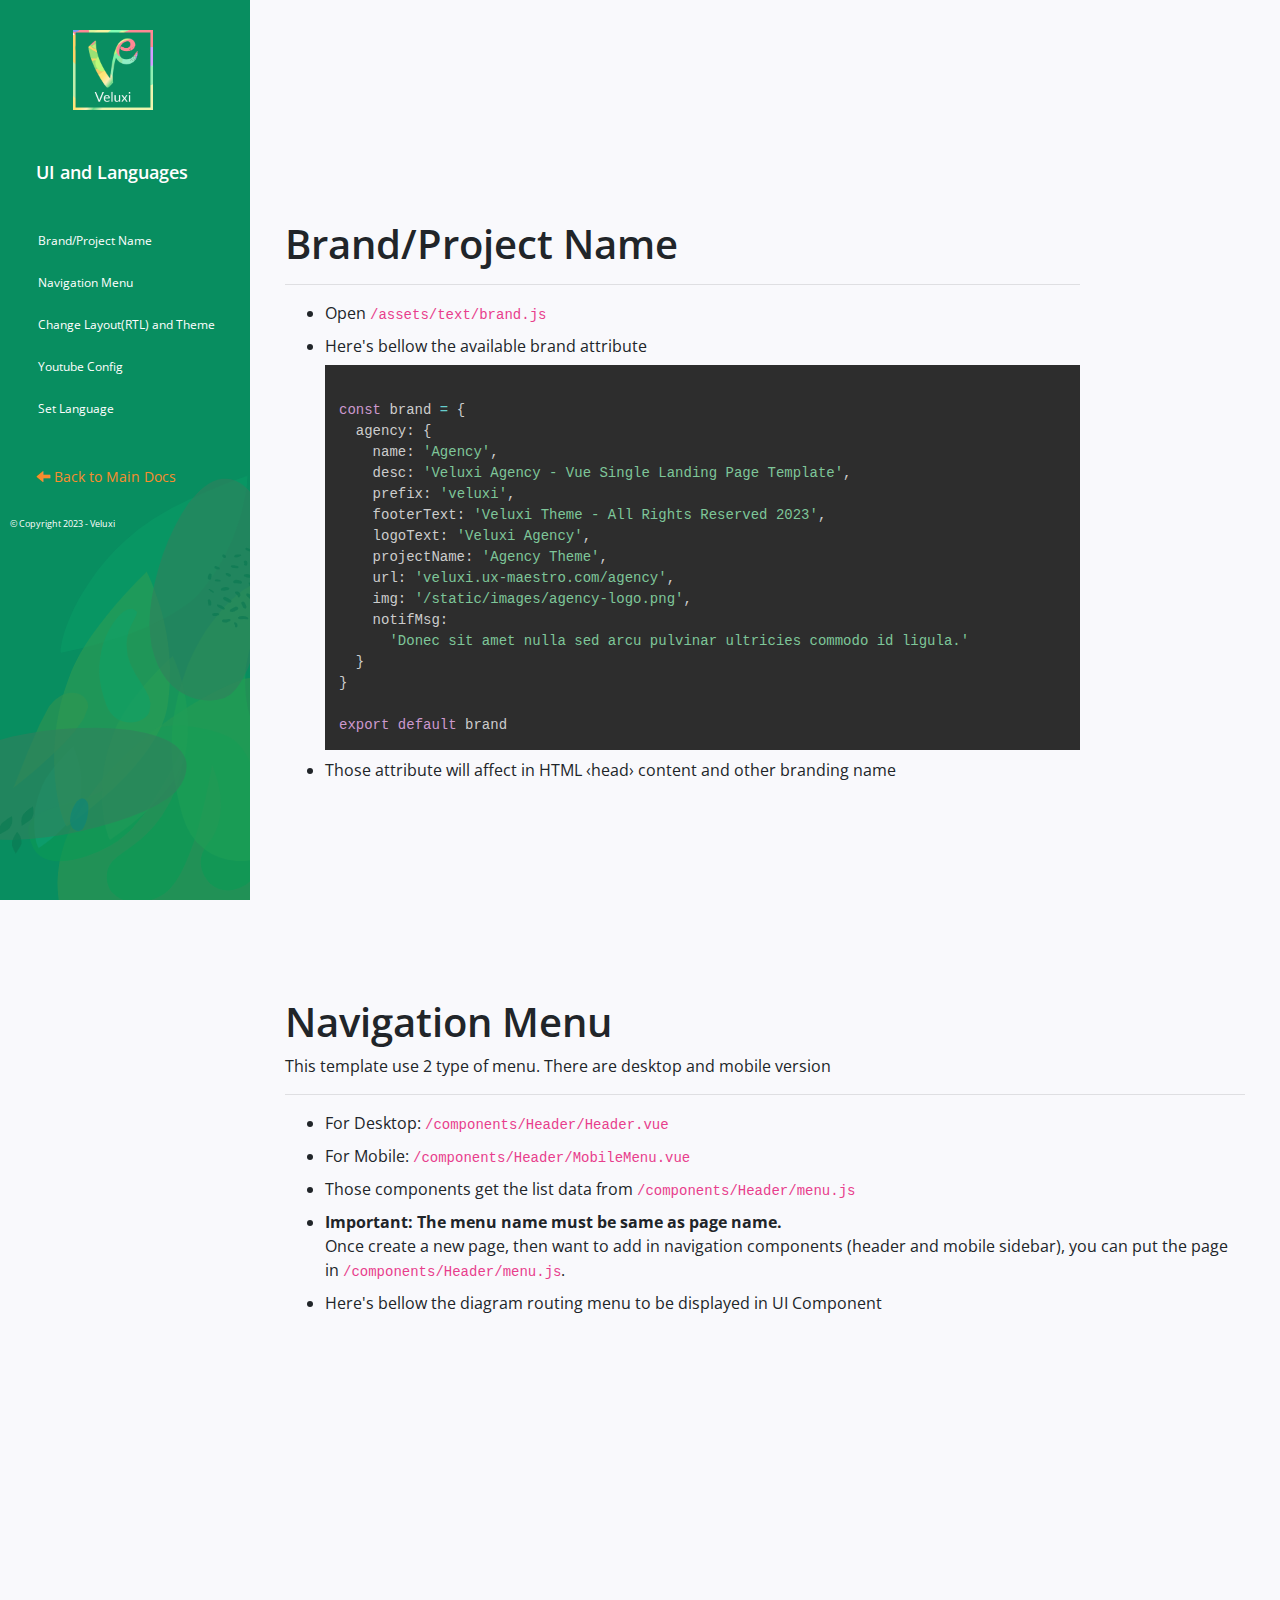
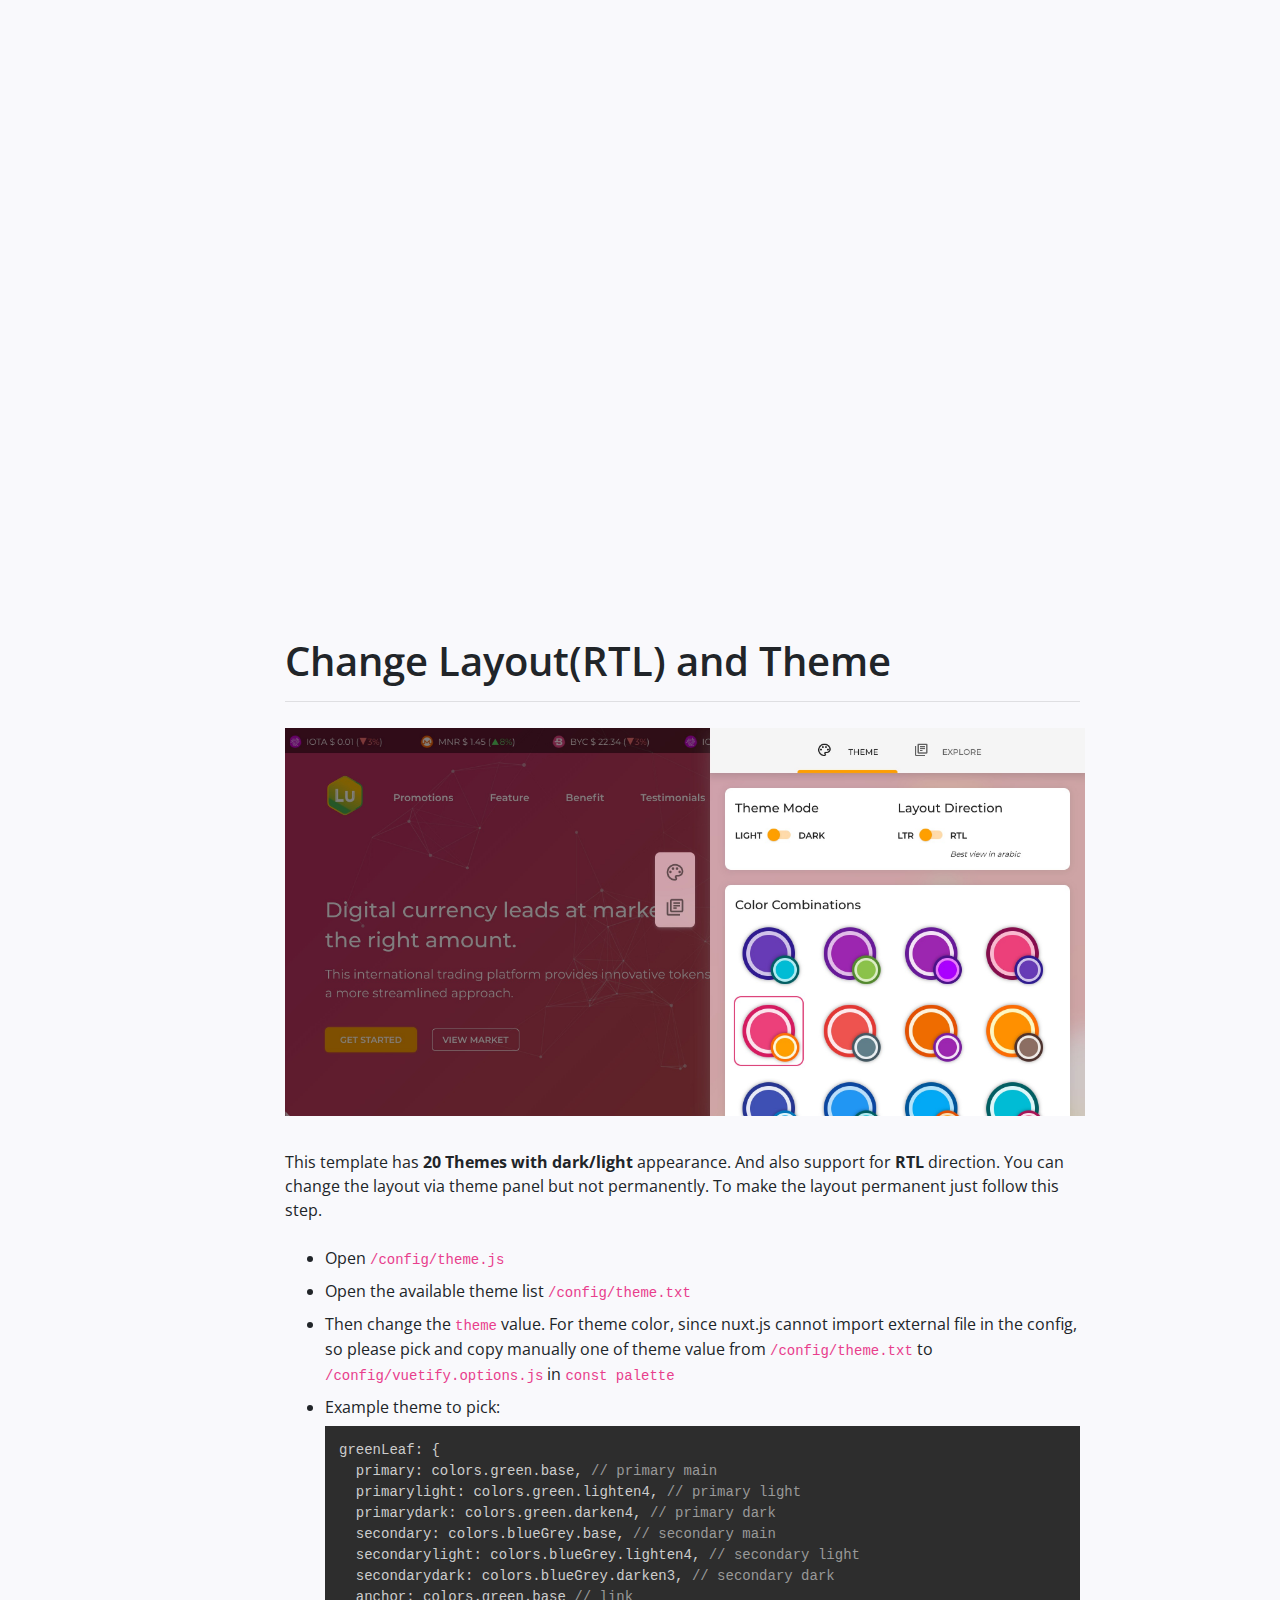
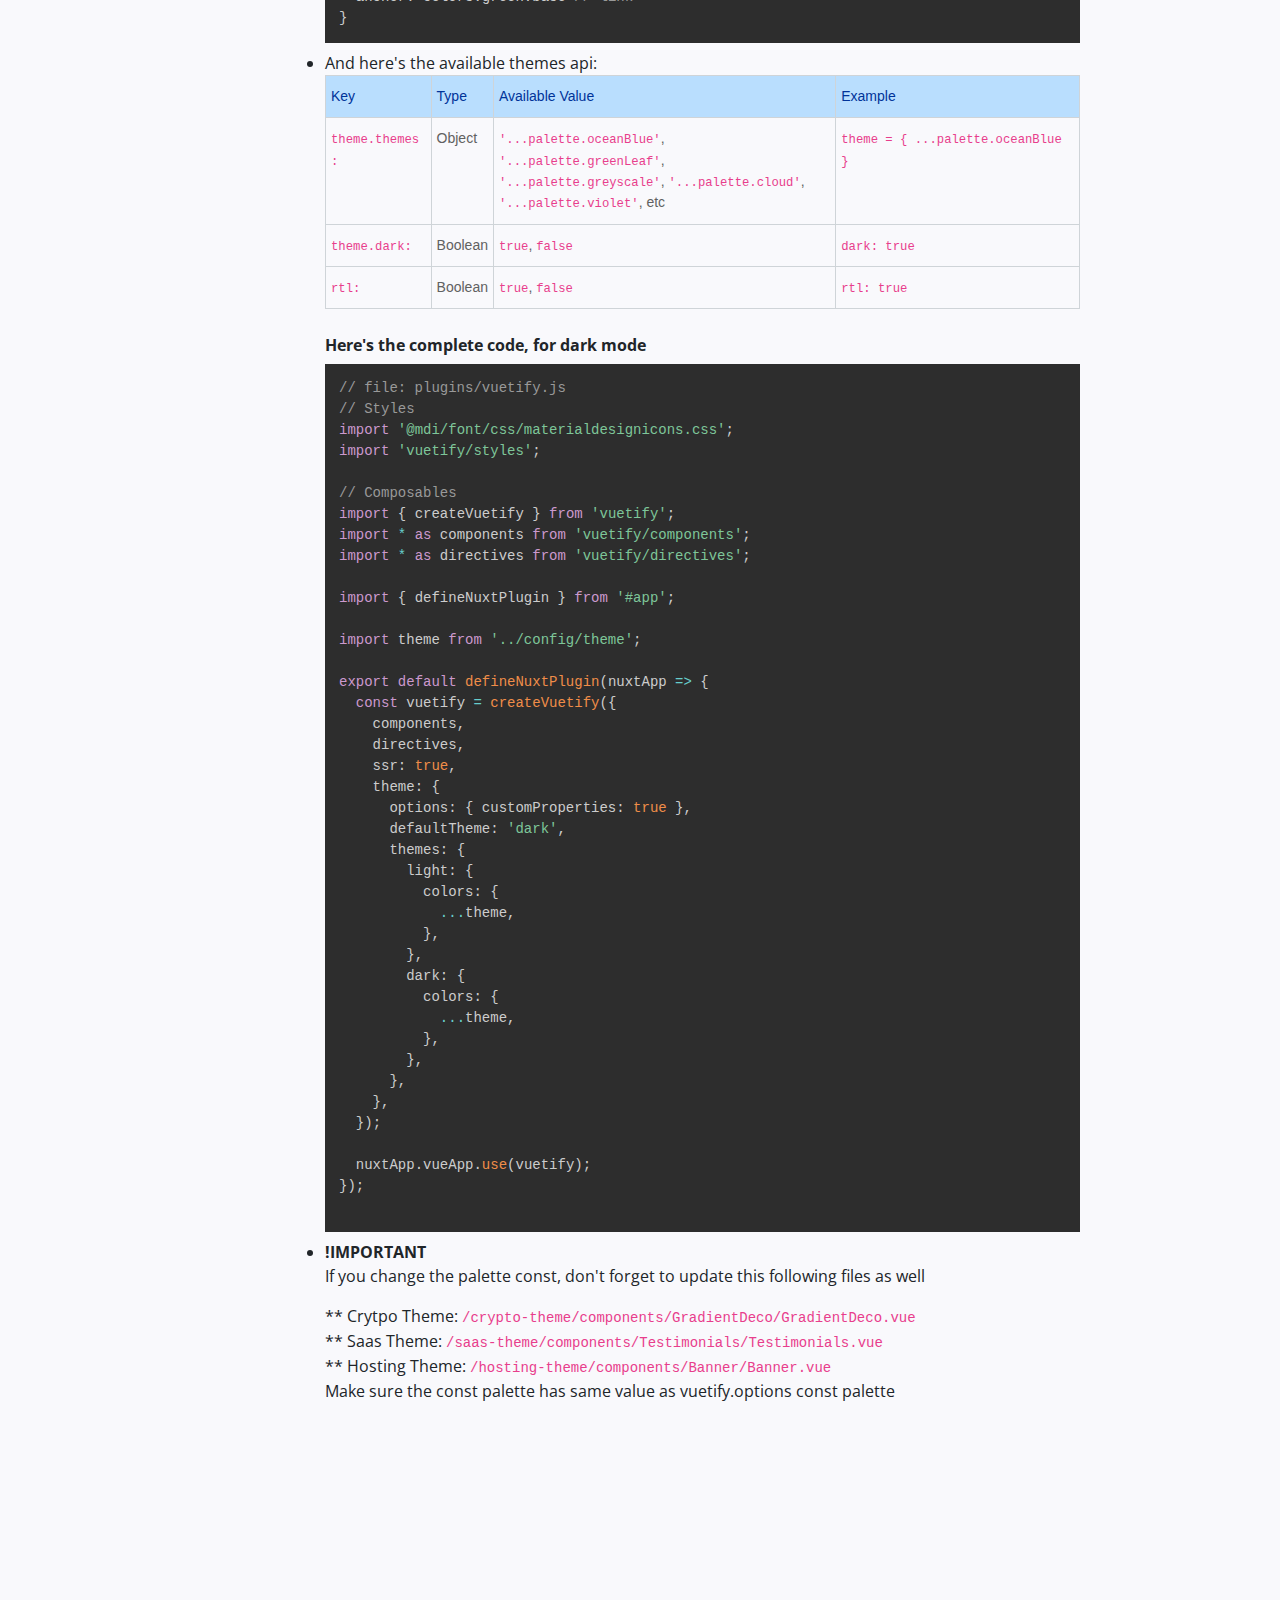
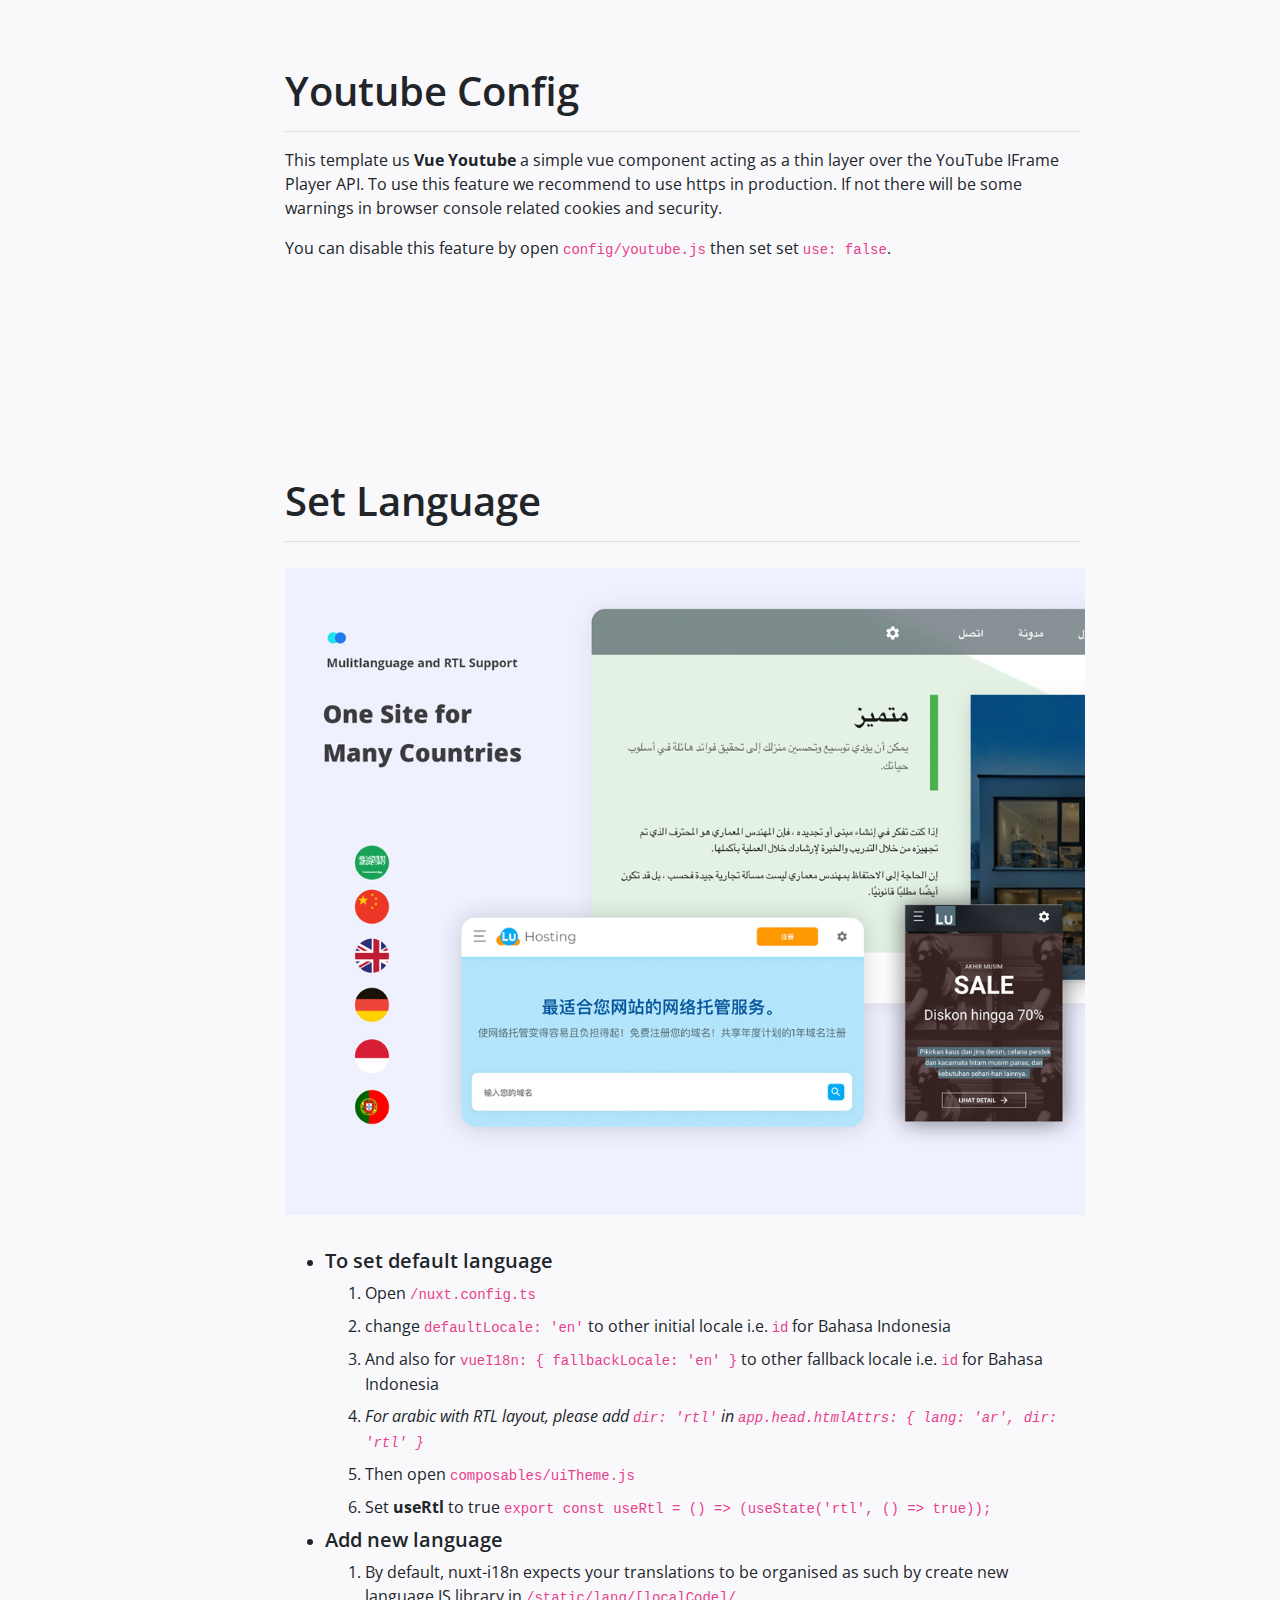
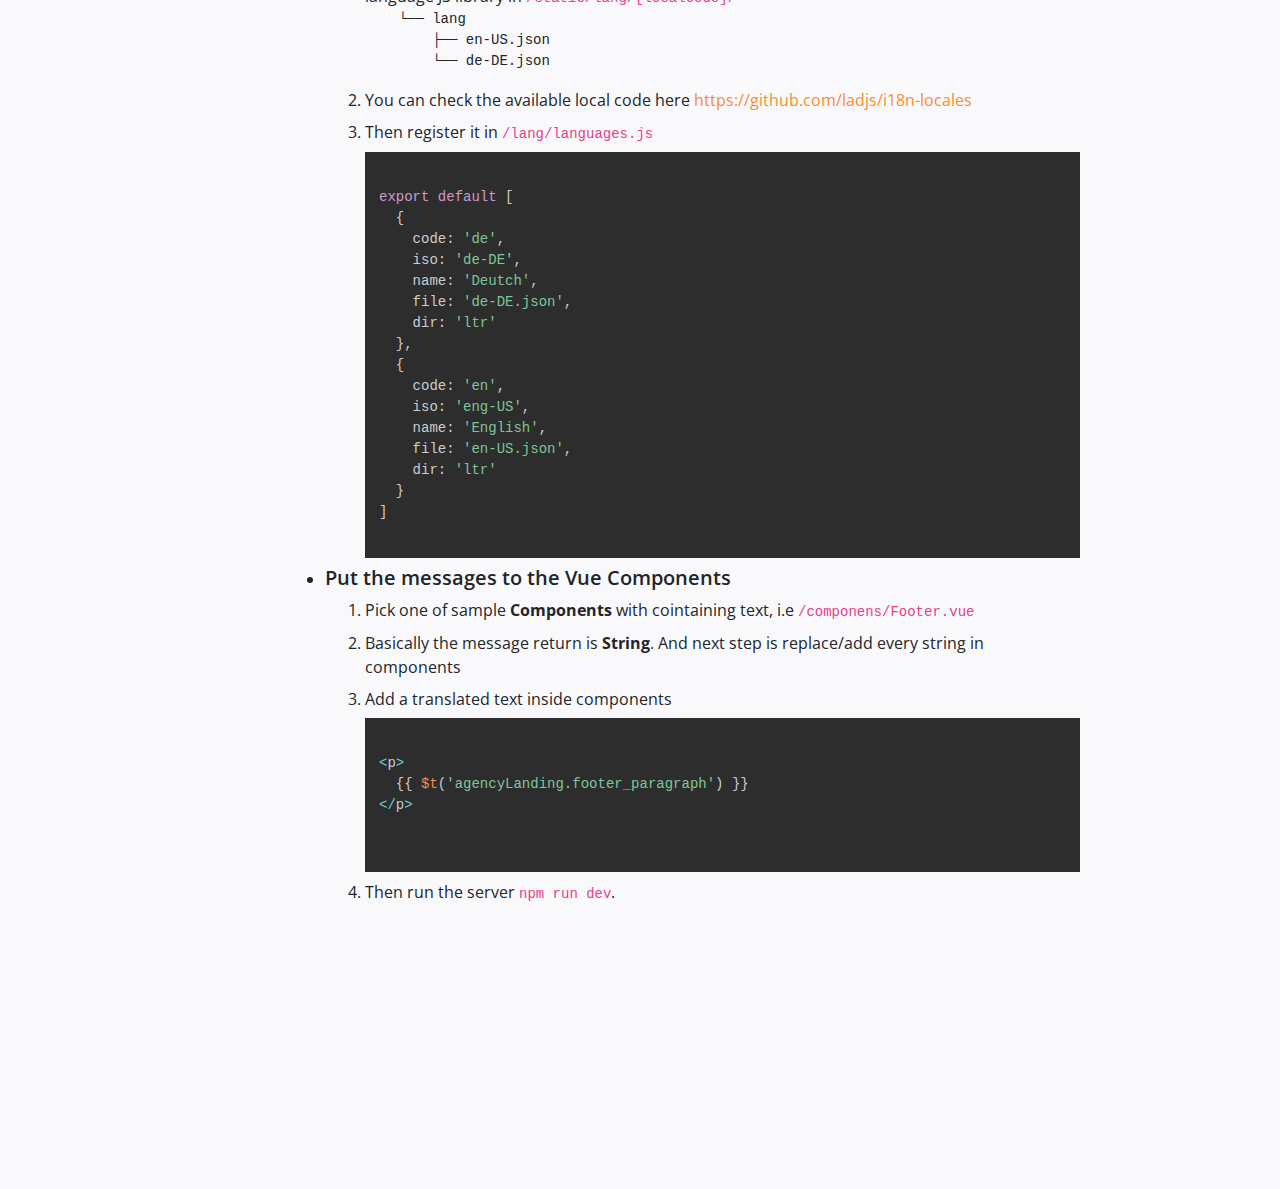
<file: code_flow/ui_lang.html>
<!DOCTYPE html>
<html lang="en">

<head>

    <meta charset="utf-8">
    <meta http-equiv="X-UA-Compatible" content="IE=edge">
    <meta name="viewport" content="width=device-width, shrink-to-fit=no, initial-scale=1">
    <meta name="description" content="">
    <meta name="author" content="">
    <link rel="shortcut icon" href="./favicon.ico" type="image/x-icon">
    <link rel="icon" href="../favicon.ico" type="image/x-icon">
    <title>Veluxi - Documentation</title>

    <link href="https://fonts.googleapis.com/css?family=Open+Sans:400,600,700" rel="stylesheet">

    <!-- Bootstrap Core CSS -->
    <link href="../css/bootstrap.css" rel="stylesheet">
    
    <!-- Syntax Hightlighter CSS -->
    <link href="../css/prism.css" rel="stylesheet">
  
    <!-- Custom CSS -->
    <link href="../css/style.css" rel="stylesheet">

    <!-- HTML5 Shim and Respond.js IE8 support of HTML5 elements and media queries -->
    <!-- WARNING: Respond.js doesn't work if you view the page via file:// -->
    <!--[if lt IE 9]>
        <script src="https://oss.maxcdn.com/libs/html5shiv/3.7.0/html5shiv.js"></script>
        <script src="https://oss.maxcdn.com/libs/respond.js/1.4.2/respond.min.js"></script>
    <![endif]-->

</head>

<body>
    <div id="wrapper" class="toggled">
        <!-- Sidebar -->
        <div id="sidebar-wrapper">
            <ul class="sidebar-nav">
                <li class="sidebar-brand">
                    <a href="#" class="logo">
                        <img src="../images/logo.png" alt="logo" />
                    </a>
                </li>
                <li class="sidebar-brand">
                    <h4>UI and Languages</h4>
                </li>
                <li>
                    <a href="#brand" class="cur">Brand/Project Name</a>
                </li>
                <li>
                    <a href="#menu">Navigation Menu</a>
                </li>
                <li>
                    <a href="#theme">Change Layout(RTL) and Theme</a>
                </li>
                <li>
                    <a href="#youtube" class="cur">Youtube Config</a>
                </li>
                <li>
                    <a href="#lang">Set Language</a>
                </li>
            </ul>
            <a class="back" href="../index.html"><i class="glyphicon glyphicon-arrow-left"></i> Back to Main Docs</a>
            <span class="copy">&copy; Copyright 2023 - Veluxi</span>
        </div>
        <!-- /#sidebar-wrapper -->

        <!-- main content -->
        <div id="page-content-wrapper">
          <div class="container-fluid">
            <!-- BRANDING -->
            <section class="row" id="brand">
                <br /><br />
                <div class="col-lg-10">
                    <h1>Brand/Project Name</h1>
                    <hr />
                    <ul>
                      <li>Open <code>/assets/text/brand.js</code></li>
                      <li>
                        Here's bellow the available brand attribute
                        <pre><code class="language-js">
const brand = {
  agency: {
    name: 'Agency',
    desc: 'Veluxi Agency - Vue Single Landing Page Template',
    prefix: 'veluxi',
    footerText: 'Veluxi Theme - All Rights Reserved 2023',
    logoText: 'Veluxi Agency',
    projectName: 'Agency Theme',
    url: 'veluxi.ux-maestro.com/agency',
    img: '/static/images/agency-logo.png',
    notifMsg:
      'Donec sit amet nulla sed arcu pulvinar ultricies commodo id ligula.'
  }
}

export default brand
</code></pre>
                      </li>
                      <li>
                        Those attribute will affect in HTML &lsaquo;head&rsaquo; content and other branding name
                      </li>
                    </ul>
                </div>
            </section>
            <!-- END -->

            <!-- NAVIGATION -->
            <section class="row" id="menu">
                <br /><br />
                <div class="col-lg-12">
                    <h1>Navigation Menu</h1>
                    This template use 2 type of menu. There are desktop and mobile version
                    <hr />
                    <ul>
                      <li>For Desktop: <code>/components/Header/Header.vue</code></li>
                      <li>For Mobile: <code>/components/Header/MobileMenu.vue</code></li>
                      <li>
                        Those components get the list data from <code>/components/Header/menu.js</code>
                      </li>
                      <li>
                        <strong>Important: The menu name must be same as page name.</strong><br />
                        Once create a new page, then want to add in navigation components (header and mobile sidebar),
                        you can put the page in <code>/components/Header/menu.js</code>.
                      </li>
                      <li>
                        Here's bellow the diagram routing menu to be displayed in UI Component
                        <iframe frameborder="0" style="width:100%;height:700px;" src="./LuxiVue.html"></iframe>
                      </li>
                    </ul>
                </div>
            </section>
            <!-- END -->
            
            <!-- THEME -->
            <section class="row" id="theme">
              <div class="col-lg-10">
                <h1>Change Layout(RTL) and Theme</h1>
                <hr />
                  <img src="../images/guide_theme.jpg" width="800" alt="theme" />
                    <br /><br />
                    This template has <strong>20 Themes with dark/light</strong> appearance.
                    And also support for <strong>RTL</strong> direction.
                    You can change the layout via theme panel but not permanently. To make the layout permanent just follow this step. <br /> <br />
                    <ul>
                      <li>Open <code>/config/theme.js</code></li>
                      <li>Open the available theme list <code>/config/theme.txt</code></li>
                      <li>
                        Then change the <code>theme</code> value.
                        For theme color, since nuxt.js cannot import external file in the config,
                        so please pick and copy manually one of theme value from <code>/config/theme.txt</code> to <code>/config/vuetify.options.js</code> in <code>const palette</code>
                      </li>
                      <li>Example theme to pick:
                        <pre><code class="language-js">greenLeaf: {
  primary: colors.green.base, // primary main
  primarylight: colors.green.lighten4, // primary light
  primarydark: colors.green.darken4, // primary dark
  secondary: colors.blueGrey.base, // secondary main
  secondarylight: colors.blueGrey.lighten4, // secondary light
  secondarydark: colors.blueGrey.darken3, // secondary dark
  anchor: colors.green.base // link
}</code></pre>
                      </li>
                      <li>
                        And here's the available themes api:
                        <table class="tg">
                          <tbody>
                            <tr>
                              <th class="tg-yw4l">Key</th>
                              <th class="tg-yw4l">Type</th>
                              <th class="tg-yw4l">Available Value</th>
                              <th class="tg-yw4l">Example</th>
                            </tr>
                            <tr>
                              <td class="tg-yw4l"><code>theme.themes:</code></td>
                              <td valign="top">Object</td>
                              <td>
                                <code>'...palette.oceanBlue'</code>,
                                <code>'...palette.greenLeaf'</code>,  <br />
                                <code>'...palette.greyscale'</code>,
                                <code>'...palette.cloud'</code>,  <br />
                                <code>'...palette.violet'</code>,
                                etc
                              </td>
                              <td valign="top"><code>theme = { ...palette.oceanBlue }</code></td>
                            </tr>
                            <tr>
                              <td class="tg-yw4l"><code>theme.dark:</code></td>
                              <td valign="top">Boolean</td>
                              <td>
                                <code>true</code>,
                                <code>false</code>
                              </td>
                              <td valign="top"><code>dark: true</code></td>
                            </tr>
                            <tr>
                              <td class="tg-yw4l"><code>rtl:</code></td>
                              <td valign="top">Boolean</td>
                              <td>
                                <code>true</code>,
                                <code>false</code>
                              </td>
                              <td valign="top"><code>rtl: true</code></td>
                            </tr>
                          </tbody>
                        </table>
                        <br />
                        <strong>Here's the complete code, for dark mode</strong>
                         <pre><code class="language-js">// file: plugins/vuetify.js
// Styles
import '@mdi/font/css/materialdesignicons.css';
import 'vuetify/styles';

// Composables
import { createVuetify } from 'vuetify';
import * as components from 'vuetify/components';
import * as directives from 'vuetify/directives';

import { defineNuxtPlugin } from '#app';

import theme from '../config/theme';

export default defineNuxtPlugin(nuxtApp => {
  const vuetify = createVuetify({
    components,
    directives,
    ssr: true,
    theme: {
      options: { customProperties: true },
      defaultTheme: 'dark',
      themes: {
        light: {
          colors: {
            ...theme,
          },
        },
        dark: {
          colors: {
            ...theme,
          },
        },
      },
    },
  });

  nuxtApp.vueApp.use(vuetify);
});
    </code></pre>
                      </li>
                      <li>
                        <strong>!IMPORTANT</strong><br />
                        <p>If you change the palette const, don't forget to update this following files as well </p>
** Crytpo Theme: <code>/crypto-theme/components/GradientDeco/GradientDeco.vue</code><br />
** Saas Theme: <code>/saas-theme/components/Testimonials/Testimonials.vue</code><br />
** Hosting Theme: <code>/hosting-theme/components/Banner/Banner.vue</code><br />
<p>Make sure the const palette has same value as vuetify.options const palette</p>

                      </li>
                    </ul>
                  <br /><br />
              </div>
            </section>
            
            
            
            <!-- Youtube -->
            <section class="row" id="youtube">
              <div class="col-lg-10">
                <h1>Youtube Config</h1>
                <hr />
                <p>
                  This template us <strong>Vue Youtube</strong> a simple vue component acting as a thin layer over the YouTube IFrame Player API.
                  To use this feature we recommend to use https in production. If not there will be some warnings in browser console related cookies and security.
                </p>
                <p>
                  You can disable this feature by open <code>config/youtube.js</code> then set set <code>use: false</code>.
                </p>
              </div>
            </section>
            
            <!-- End -->
            
            
            
            <!-- NAVIGATION -->
            <section class="row" id="lang">
                <br /><br />
                <div class="col-lg-10">
                    <h1>Set Language</h1>
                    <hr />
                    <img src="../images/lang.png" alt="lang" />
                    <br /><br />
                    <ul>
                      <li>
                        <h5>
                          To set default language
                        </h5>
                        <ol>
                          <li>Open <code>/nuxt.config.ts</code></li>
                          <li>change <code>defaultLocale: 'en'</code> to other initial locale i.e. <code>id</code> for Bahasa Indonesia</li>
                          <li>And also for <code>vueI18n: { fallbackLocale: 'en' }</code> to other fallback locale i.e. <code>id</code> for Bahasa Indonesia</li>
                          <li><em>For arabic with RTL layout, please add <code>dir: 'rtl'</code> in <code> app.head.htmlAttrs: { lang: 'ar', dir: 'rtl' }</code></em></li>
                          <li>Then open <code>composables/uiTheme.js</code></li>
                          <li>Set <strong>useRtl</strong> to true <code>export const useRtl = () => (useState('rtl', () => true));</code></li>
                        </ol>
                      </li>
                      <li>
                        <h5>
                          Add new language
                        </h5>
                        <ol>
                          <li>
                            By default, nuxt-i18n expects your translations to be organised as such by create new language JS library in <code>/static/lang/[localCode]/</code>
                            <pre>
    └── lang
        ├── en-US.json
        └── de-DE.json</pre>
                          </li>
                          <li>You can check the available local code here <a href="https://github.com/ladjs/i18n-locales" target="_blank">https://github.com/ladjs/i18n-locales</a></li>
                          <li>
                            Then register it in <code>/lang/languages.js</code>
                            <pre><code class="language-js">
export default [
  {
    code: 'de',
    iso: 'de-DE',
    name: 'Deutch',
    file: 'de-DE.json',
    dir: 'ltr'
  },
  {
    code: 'en',
    iso: 'eng-US',
    name: 'English',
    file: 'en-US.json',
    dir: 'ltr'
  }
]
    </code></pre>
                          </li>
                        </ol>
                      </li>
                      <li>
                            <h5>
                              Put the messages to the Vue Components
                            </h5>
                            <ol>
                              <li>Pick one of sample <strong>Components</strong> with cointaining text, i.e <code>/componens/Footer.vue</code></li>
                              <li>Basically the message return is <strong>String</strong>. And next step is replace/add every string in components</li>
                              <li>
                                Add a translated text inside components <br />
                                <pre>
                                  <code class="language-js">
&lt;p&gt;
  {{ $t('agencyLanding.footer_paragraph') }}
&lt;/p&gt;
                                  </code>
                                </pre>
                              </li>
                              <li>
                                Then run the server <code>npm run dev</code>.
                              </li>
                            </ol>
                          </li>
                    </ul>
                </div>
            </section>
          </div>
        </div>
        <!-- END -->
      
      <br /><br />
            <!-- END -->

    </div>
    <!-- /#wrapper -->

    <!-- jQuery -->
    <script src="../js/jquery.js"></script>
  
    <!-- Syntax Highligher -->
    <script src="../js/prism.js"></script>

    <!-- Bootstrap Core JavaScript -->
    <script src="../js/bootstrap.bundle.js"></script>

    <!-- Jquery scrollTo -->
    <script src="../js/jquery.nav.js"></script>

    <!-- Menu Toggle Script -->
    <script>
        $(document).ready(function() {
        	$('#sidebar-wrapper .sidebar-nav').onePageNav();
        });
    </script>

</body>

</html>
</file>
<file: css/prism.css>
/* PrismJS 1.15.0
https://prismjs.com/download.html#themes=prism-tomorrow&languages=markup+css+clike+javascript&plugins=line-numbers */
/**
 * prism.js tomorrow night eighties for JavaScript, CoffeeScript, CSS and HTML
 * Based on https://github.com/chriskempson/tomorrow-theme
 * @author Rose Pritchard
 */

code[class*="language-"],
pre[class*="language-"] {
	color: #ccc;
	background: none;
	font-family: Consolas, Monaco, 'Andale Mono', 'Ubuntu Mono', monospace;
	text-align: left;
	white-space: pre;
	word-spacing: normal;
	word-break: normal;
	word-wrap: normal;
	line-height: 1.5;

	-moz-tab-size: 4;
	-o-tab-size: 4;
	tab-size: 4;

	-webkit-hyphens: none;
	-moz-hyphens: none;
	-ms-hyphens: none;
	hyphens: none;

}

/* Code blocks */
pre[class*="language-"] {
	padding: 1em;
	margin: .5em 0;
	overflow: auto;
}

:not(pre) > code[class*="language-"],
pre[class*="language-"] {
	background: #2d2d2d;
}

/* Inline code */
:not(pre) > code[class*="language-"] {
	padding: .1em;
	border-radius: .3em;
	white-space: normal;
}

.token.comment,
.token.block-comment,
.token.prolog,
.token.doctype,
.token.cdata {
	color: #999;
}

.token.punctuation {
	color: #ccc;
}

.token.tag,
.token.attr-name,
.token.namespace,
.token.deleted {
	color: #e2777a;
}

.token.function-name {
	color: #6196cc;
}

.token.boolean,
.token.number,
.token.function {
	color: #f08d49;
}

.token.property,
.token.class-name,
.token.constant,
.token.symbol {
	color: #f8c555;
}

.token.selector,
.token.important,
.token.atrule,
.token.keyword,
.token.builtin {
	color: #cc99cd;
}

.token.string,
.token.char,
.token.attr-value,
.token.regex,
.token.variable {
	color: #7ec699;
}

.token.operator,
.token.entity,
.token.url {
	color: #67cdcc;
}

.token.important,
.token.bold {
	font-weight: bold;
}
.token.italic {
	font-style: italic;
}

.token.entity {
	cursor: help;
}

.token.inserted {
	color: green;
}

pre[class*="language-"].line-numbers {
	position: relative;
	padding-left: 3.8em;
	counter-reset: linenumber;
}

pre[class*="language-"].line-numbers > code {
	position: relative;
	white-space: inherit;
}

.line-numbers .line-numbers-rows {
	position: absolute;
	pointer-events: none;
	top: 0;
	font-size: 100%;
	left: -3.8em;
	width: 3em; /* works for line-numbers below 1000 lines */
	letter-spacing: -1px;
	border-right: 1px solid #999;

	-webkit-user-select: none;
	-moz-user-select: none;
	-ms-user-select: none;
	user-select: none;

}

	.line-numbers-rows > span {
		pointer-events: none;
		display: block;
		counter-increment: linenumber;
	}

		.line-numbers-rows > span:before {
			content: counter(linenumber);
			color: #999;
			display: block;
			padding-right: 0.8em;
			text-align: right;
		}
</file>
<file: css/style.css>
/*!
 * Start Bootstrap - Simple Sidebar (http://startbootstrap.com/)
 * Copyright 2013-2016 Start Bootstrap
 * Licensed under MIT (https://github.com/BlackrockDigital/startbootstrap/blob/gh-pages/LICENSE)
 */

 body {
    overflow-x: hidden;
    font-family: 'Open Sans', sans-serif;
    font-weight: 400;
    background: rgb(249, 249, 252);
 }

 .h1, .h2, .h3, .h4, .h5, .h6, h1, h2, h3, h4, h5, h6{
     font-family: 'Open Sans', sans-serif;
     font-weight: 600;
 }

a{
    color: #f88c2d;
}
a:hover{
    color: #ea740d;
}
/* Toggle Styles */

@font-face {
  font-family: 'Glyphicons Halflings';
  src: url(../fonts/glyphicons-halflings-regular.eot);
  src: url(../fonts/glyphicons-halflings-regular.eot?#iefix) format('embedded-opentype'), url(../fonts/glyphicons-halflings-regular.woff2) format('woff2'), url(../fonts/glyphicons-halflings-regular.woff) format('woff'), url(../fonts/glyphicons-halflings-regular.ttf) format('truetype'), url(../fonts/glyphicons-halflings-regular.svg#glyphicons_halflingsregular) format('svg')
}

.glyphicon {
  position: relative;
  top: 1px;
  display: inline-block;
  font-family: 'Glyphicons Halflings';
  font-style: normal;
  font-weight: 400;
  line-height: 1;
  -webkit-font-smoothing: antialiased;
  -moz-osx-font-smoothing: grayscale
}

.glyphicon-asterisk:before {
  content: "\002a"
}

.glyphicon-plus:before {
  content: "\002b"
}

.glyphicon-eur:before,
.glyphicon-euro:before {
  content: "\20ac"
}

.glyphicon-minus:before {
  content: "\2212"
}

.glyphicon-cloud:before {
  content: "\2601"
}

.glyphicon-envelope:before {
  content: "\2709"
}

.glyphicon-pencil:before {
  content: "\270f"
}

.glyphicon-glass:before {
  content: "\e001"
}

.glyphicon-music:before {
  content: "\e002"
}

.glyphicon-search:before {
  content: "\e003"
}

.glyphicon-heart:before {
  content: "\e005"
}

.glyphicon-star:before {
  content: "\e006"
}

.glyphicon-star-empty:before {
  content: "\e007"
}

.glyphicon-user:before {
  content: "\e008"
}

.glyphicon-film:before {
  content: "\e009"
}

.glyphicon-th-large:before {
  content: "\e010"
}

.glyphicon-th:before {
  content: "\e011"
}

.glyphicon-th-list:before {
  content: "\e012"
}

.glyphicon-ok:before {
  content: "\e013"
}

.glyphicon-remove:before {
  content: "\e014"
}

.glyphicon-zoom-in:before {
  content: "\e015"
}

.glyphicon-zoom-out:before {
  content: "\e016"
}

.glyphicon-off:before {
  content: "\e017"
}

.glyphicon-signal:before {
  content: "\e018"
}

.glyphicon-cog:before {
  content: "\e019"
}

.glyphicon-trash:before {
  content: "\e020"
}

.glyphicon-home:before {
  content: "\e021"
}

.glyphicon-file:before {
  content: "\e022"
}

.glyphicon-time:before {
  content: "\e023"
}

.glyphicon-road:before {
  content: "\e024"
}

.glyphicon-download-alt:before {
  content: "\e025"
}

.glyphicon-download:before {
  content: "\e026"
}

.glyphicon-upload:before {
  content: "\e027"
}

.glyphicon-inbox:before {
  content: "\e028"
}

.glyphicon-play-circle:before {
  content: "\e029"
}

.glyphicon-repeat:before {
  content: "\e030"
}

.glyphicon-refresh:before {
  content: "\e031"
}

.glyphicon-list-alt:before {
  content: "\e032"
}

.glyphicon-lock:before {
  content: "\e033"
}

.glyphicon-flag:before {
  content: "\e034"
}

.glyphicon-headphones:before {
  content: "\e035"
}

.glyphicon-volume-off:before {
  content: "\e036"
}

.glyphicon-volume-down:before {
  content: "\e037"
}

.glyphicon-volume-up:before {
  content: "\e038"
}

.glyphicon-qrcode:before {
  content: "\e039"
}

.glyphicon-barcode:before {
  content: "\e040"
}

.glyphicon-tag:before {
  content: "\e041"
}

.glyphicon-tags:before {
  content: "\e042"
}

.glyphicon-book:before {
  content: "\e043"
}

.glyphicon-bookmark:before {
  content: "\e044"
}

.glyphicon-print:before {
  content: "\e045"
}

.glyphicon-camera:before {
  content: "\e046"
}

.glyphicon-font:before {
  content: "\e047"
}

.glyphicon-bold:before {
  content: "\e048"
}

.glyphicon-italic:before {
  content: "\e049"
}

.glyphicon-text-height:before {
  content: "\e050"
}

.glyphicon-text-width:before {
  content: "\e051"
}

.glyphicon-align-left:before {
  content: "\e052"
}

.glyphicon-align-center:before {
  content: "\e053"
}

.glyphicon-align-right:before {
  content: "\e054"
}

.glyphicon-align-justify:before {
  content: "\e055"
}

.glyphicon-list:before {
  content: "\e056"
}

.glyphicon-indent-left:before {
  content: "\e057"
}

.glyphicon-indent-right:before {
  content: "\e058"
}

.glyphicon-facetime-video:before {
  content: "\e059"
}

.glyphicon-picture:before {
  content: "\e060"
}

.glyphicon-map-marker:before {
  content: "\e062"
}

.glyphicon-adjust:before {
  content: "\e063"
}

.glyphicon-tint:before {
  content: "\e064"
}

.glyphicon-edit:before {
  content: "\e065"
}

.glyphicon-share:before {
  content: "\e066"
}

.glyphicon-check:before {
  content: "\e067"
}

.glyphicon-move:before {
  content: "\e068"
}

.glyphicon-step-backward:before {
  content: "\e069"
}

.glyphicon-fast-backward:before {
  content: "\e070"
}

.glyphicon-backward:before {
  content: "\e071"
}

.glyphicon-play:before {
  content: "\e072"
}

.glyphicon-pause:before {
  content: "\e073"
}

.glyphicon-stop:before {
  content: "\e074"
}

.glyphicon-forward:before {
  content: "\e075"
}

.glyphicon-fast-forward:before {
  content: "\e076"
}

.glyphicon-step-forward:before {
  content: "\e077"
}

.glyphicon-eject:before {
  content: "\e078"
}

.glyphicon-chevron-left:before {
  content: "\e079"
}

.glyphicon-chevron-right:before {
  content: "\e080"
}

.glyphicon-plus-sign:before {
  content: "\e081"
}

.glyphicon-minus-sign:before {
  content: "\e082"
}

.glyphicon-remove-sign:before {
  content: "\e083"
}

.glyphicon-ok-sign:before {
  content: "\e084"
}

.glyphicon-question-sign:before {
  content: "\e085"
}

.glyphicon-info-sign:before {
  content: "\e086"
}

.glyphicon-screenshot:before {
  content: "\e087"
}

.glyphicon-remove-circle:before {
  content: "\e088"
}

.glyphicon-ok-circle:before {
  content: "\e089"
}

.glyphicon-ban-circle:before {
  content: "\e090"
}

.glyphicon-arrow-left:before {
  content: "\e091"
}

.glyphicon-arrow-right:before {
  content: "\e092"
}

.glyphicon-arrow-up:before {
  content: "\e093"
}

.glyphicon-arrow-down:before {
  content: "\e094"
}

.glyphicon-share-alt:before {
  content: "\e095"
}

.glyphicon-resize-full:before {
  content: "\e096"
}

.glyphicon-resize-small:before {
  content: "\e097"
}

.glyphicon-exclamation-sign:before {
  content: "\e101"
}

.glyphicon-gift:before {
  content: "\e102"
}

.glyphicon-leaf:before {
  content: "\e103"
}

.glyphicon-fire:before {
  content: "\e104"
}

.glyphicon-eye-open:before {
  content: "\e105"
}

.glyphicon-eye-close:before {
  content: "\e106"
}

.glyphicon-warning-sign:before {
  content: "\e107"
}

.glyphicon-plane:before {
  content: "\e108"
}

.glyphicon-calendar:before {
  content: "\e109"
}

.glyphicon-random:before {
  content: "\e110"
}

.glyphicon-comment:before {
  content: "\e111"
}

.glyphicon-magnet:before {
  content: "\e112"
}

.glyphicon-chevron-up:before {
  content: "\e113"
}

.glyphicon-chevron-down:before {
  content: "\e114"
}

.glyphicon-retweet:before {
  content: "\e115"
}

.glyphicon-shopping-cart:before {
  content: "\e116"
}

.glyphicon-folder-close:before {
  content: "\e117"
}

.glyphicon-folder-open:before {
  content: "\e118"
}

.glyphicon-resize-vertical:before {
  content: "\e119"
}

.glyphicon-resize-horizontal:before {
  content: "\e120"
}

.glyphicon-hdd:before {
  content: "\e121"
}

.glyphicon-bullhorn:before {
  content: "\e122"
}

.glyphicon-bell:before {
  content: "\e123"
}

.glyphicon-certificate:before {
  content: "\e124"
}

.glyphicon-thumbs-up:before {
  content: "\e125"
}

.glyphicon-thumbs-down:before {
  content: "\e126"
}

.glyphicon-hand-right:before {
  content: "\e127"
}

.glyphicon-hand-left:before {
  content: "\e128"
}

.glyphicon-hand-up:before {
  content: "\e129"
}

.glyphicon-hand-down:before {
  content: "\e130"
}

.glyphicon-circle-arrow-right:before {
  content: "\e131"
}

.glyphicon-circle-arrow-left:before {
  content: "\e132"
}

.glyphicon-circle-arrow-up:before {
  content: "\e133"
}

.glyphicon-circle-arrow-down:before {
  content: "\e134"
}

.glyphicon-globe:before {
  content: "\e135"
}

.glyphicon-wrench:before {
  content: "\e136"
}

.glyphicon-tasks:before {
  content: "\e137"
}

.glyphicon-filter:before {
  content: "\e138"
}

.glyphicon-briefcase:before {
  content: "\e139"
}

.glyphicon-fullscreen:before {
  content: "\e140"
}

.glyphicon-dashboard:before {
  content: "\e141"
}

.glyphicon-paperclip:before {
  content: "\e142"
}

.glyphicon-heart-empty:before {
  content: "\e143"
}

.glyphicon-link:before {
  content: "\e144"
}

.glyphicon-phone:before {
  content: "\e145"
}

.glyphicon-pushpin:before {
  content: "\e146"
}

.glyphicon-usd:before {
  content: "\e148"
}

.glyphicon-gbp:before {
  content: "\e149"
}

.glyphicon-sort:before {
  content: "\e150"
}

.glyphicon-sort-by-alphabet:before {
  content: "\e151"
}

.glyphicon-sort-by-alphabet-alt:before {
  content: "\e152"
}

.glyphicon-sort-by-order:before {
  content: "\e153"
}

.glyphicon-sort-by-order-alt:before {
  content: "\e154"
}

.glyphicon-sort-by-attributes:before {
  content: "\e155"
}

.glyphicon-sort-by-attributes-alt:before {
  content: "\e156"
}

.glyphicon-unchecked:before {
  content: "\e157"
}

.glyphicon-expand:before {
  content: "\e158"
}

.glyphicon-collapse-down:before {
  content: "\e159"
}

.glyphicon-collapse-up:before {
  content: "\e160"
}

.glyphicon-log-in:before {
  content: "\e161"
}

.glyphicon-flash:before {
  content: "\e162"
}

.glyphicon-log-out:before {
  content: "\e163"
}

.glyphicon-new-window:before {
  content: "\e164"
}

.glyphicon-record:before {
  content: "\e165"
}

.glyphicon-save:before {
  content: "\e166"
}

.glyphicon-open:before {
  content: "\e167"
}

.glyphicon-saved:before {
  content: "\e168"
}

.glyphicon-import:before {
  content: "\e169"
}

.glyphicon-export:before {
  content: "\e170"
}

.glyphicon-send:before {
  content: "\e171"
}

.glyphicon-floppy-disk:before {
  content: "\e172"
}

.glyphicon-floppy-saved:before {
  content: "\e173"
}

.glyphicon-floppy-remove:before {
  content: "\e174"
}

.glyphicon-floppy-save:before {
  content: "\e175"
}

.glyphicon-floppy-open:before {
  content: "\e176"
}

.glyphicon-credit-card:before {
  content: "\e177"
}

.glyphicon-transfer:before {
  content: "\e178"
}

.glyphicon-cutlery:before {
  content: "\e179"
}

.glyphicon-header:before {
  content: "\e180"
}

.glyphicon-compressed:before {
  content: "\e181"
}

.glyphicon-earphone:before {
  content: "\e182"
}

.glyphicon-phone-alt:before {
  content: "\e183"
}

.glyphicon-tower:before {
  content: "\e184"
}

.glyphicon-stats:before {
  content: "\e185"
}

.glyphicon-sd-video:before {
  content: "\e186"
}

.glyphicon-hd-video:before {
  content: "\e187"
}

.glyphicon-subtitles:before {
  content: "\e188"
}

.glyphicon-sound-stereo:before {
  content: "\e189"
}

.glyphicon-sound-dolby:before {
  content: "\e190"
}

.glyphicon-sound-5-1:before {
  content: "\e191"
}

.glyphicon-sound-6-1:before {
  content: "\e192"
}

.glyphicon-sound-7-1:before {
  content: "\e193"
}

.glyphicon-copyright-mark:before {
  content: "\e194"
}

.glyphicon-registration-mark:before {
  content: "\e195"
}

.glyphicon-cloud-download:before {
  content: "\e197"
}

.glyphicon-cloud-upload:before {
  content: "\e198"
}

.glyphicon-tree-conifer:before {
  content: "\e199"
}

.glyphicon-tree-deciduous:before {
  content: "\e200"
}

.glyphicon-cd:before {
  content: "\e201"
}

.glyphicon-save-file:before {
  content: "\e202"
}

.glyphicon-open-file:before {
  content: "\e203"
}

.glyphicon-level-up:before {
  content: "\e204"
}

.glyphicon-copy:before {
  content: "\e205"
}

.glyphicon-paste:before {
  content: "\e206"
}

.glyphicon-alert:before {
  content: "\e209"
}

.glyphicon-equalizer:before {
  content: "\e210"
}

.glyphicon-king:before {
  content: "\e211"
}

.glyphicon-queen:before {
  content: "\e212"
}

.glyphicon-pawn:before {
  content: "\e213"
}

.glyphicon-bishop:before {
  content: "\e214"
}

.glyphicon-knight:before {
  content: "\e215"
}

.glyphicon-baby-formula:before {
  content: "\e216"
}

.glyphicon-tent:before {
  content: "\26fa"
}

.glyphicon-blackboard:before {
  content: "\e218"
}

.glyphicon-bed:before {
  content: "\e219"
}

.glyphicon-apple:before {
  content: "\f8ff"
}

.glyphicon-erase:before {
  content: "\e221"
}

.glyphicon-hourglass:before {
  content: "\231b"
}

.glyphicon-lamp:before {
  content: "\e223"
}

.glyphicon-duplicate:before {
  content: "\e224"
}

.glyphicon-piggy-bank:before {
  content: "\e225"
}

.glyphicon-scissors:before {
  content: "\e226"
}

.glyphicon-bitcoin:before {
  content: "\e227"
}

.glyphicon-btc:before {
  content: "\e227"
}

.glyphicon-xbt:before {
  content: "\e227"
}

.glyphicon-yen:before {
  content: "\00a5"
}

.glyphicon-jpy:before {
  content: "\00a5"
}

.glyphicon-ruble:before {
  content: "\20bd"
}

.glyphicon-rub:before {
  content: "\20bd"
}

.glyphicon-scale:before {
  content: "\e230"
}

.glyphicon-ice-lolly:before {
  content: "\e231"
}

.glyphicon-ice-lolly-tasted:before {
  content: "\e232"
}

.glyphicon-education:before {
  content: "\e233"
}

.glyphicon-option-horizontal:before {
  content: "\e234"
}

.glyphicon-option-vertical:before {
  content: "\e235"
}

.glyphicon-menu-hamburger:before {
  content: "\e236"
}

.glyphicon-modal-window:before {
  content: "\e237"
}

.glyphicon-oil:before {
  content: "\e238"
}

.glyphicon-grain:before {
  content: "\e239"
}

.glyphicon-sunglasses:before {
  content: "\e240"
}

.glyphicon-text-size:before {
  content: "\e241"
}

.glyphicon-text-color:before {
  content: "\e242"
}

.glyphicon-text-background:before {
  content: "\e243"
}

.glyphicon-object-align-top:before {
  content: "\e244"
}

.glyphicon-object-align-bottom:before {
  content: "\e245"
}

.glyphicon-object-align-horizontal:before {
  content: "\e246"
}

.glyphicon-object-align-left:before {
  content: "\e247"
}

.glyphicon-object-align-vertical:before {
  content: "\e248"
}

.glyphicon-object-align-right:before {
  content: "\e249"
}

.glyphicon-triangle-right:before {
  content: "\e250"
}

.glyphicon-triangle-left:before {
  content: "\e251"
}

.glyphicon-triangle-bottom:before {
  content: "\e252"
}

.glyphicon-triangle-top:before {
  content: "\e253"
}

.glyphicon-console:before {
  content: "\e254"
}

.glyphicon-superscript:before {
  content: "\e255"
}

.glyphicon-subscript:before {
  content: "\e256"
}

.glyphicon-menu-left:before {
  content: "\e257"
}

.glyphicon-menu-right:before {
  content: "\e258"
}

.glyphicon-menu-down:before {
  content: "\e259"
}

.glyphicon-menu-up:before {
  content: "\e260"
}

#wrapper {
    padding-left: 0;
    -webkit-transition: all 0.5s ease;
    -moz-transition: all 0.5s ease;
    -o-transition: all 0.5s ease;
    transition: all 0.5s ease;
}

#wrapper.toggled {
    padding-left: 250px;
}

#sidebar-wrapper {
    z-index: 1000;
    position: fixed;
    left: 250px;
    width: 0;
    height: 100%;
    margin-left: -250px;
    overflow-y: auto;
}

.img-thumbnail {
  width: 640px
}

img {
  margin: 10px 0;
  max-width: 800px;
}

#wrapper.toggled #sidebar-wrapper {
    width: 250px;
    background: url('../images/deco.png') 40% 140% no-repeat #088e60
}

#page-content-wrapper {
    width: 100%;
    position: absolute;
    padding: 15px;
}

#page-content-wrapper section{
    margin-top: 200px;
}

#page-content-wrapper .container-fluid section:last-child{
    margin-bottom: 200px;
}

#wrapper.toggled #page-content-wrapper {
    position: absolute;
    margin-right: -250px;
}

/* Sidebar Styles */

.sidebar-nav {
    position: relative;
    top: 0;
    width: 250px;
    margin: 0;
    padding: 0;
    padding-right: 16px;
    list-style: none;
}

.sidebar-nav li {
    line-height: 30px;
}

.sidebar-nav li h3 {
    font-weight: bold;
    text-transform: uppercase;
    margin: 30px 0 10px;
    color: #ffa85c;
    font-size: 12px;
    border-left: 5px solid #f89660;
    padding: 0 0 0 25px;
}
.sidebar-nav li a {
    display: block;
    text-decoration: none;
    color: #FFF;
    text-align: left;
    margin-left: 30px;
    transition: all .3s ease;
    font-size: 12px;
    padding: 2px 8px;
    border-radius: 4px;
}

.sidebar-nav li.current > a{
    background: rgba(255, 255, 255, 0.24) !important;
}

.sidebar-nav li a:hover {
    text-decoration: none;
    background: rgba(80,80,80, 0.05);;
}

.sidebar-nav li a:active,
.sidebar-nav li a:focus {
    text-decoration: none;
}

.sidebar-nav > .sidebar-brand {
    font-size: 18px;
    line-height: 60px;
    margin-bottom: 40px;
}

.sidebar-nav > .sidebar-brand h4{
    font-size: 18px;
    margin-left: 36px;
    color: #FFF;
}

.sidebar-nav > .sidebar-brand a {
    color: #999999;
    padding-top: 20px;
    text-align: center;
    padding-left: 0;
    margin: 0
}
.sidebar-nav > .sidebar-brand a img{
    width: 80px;
}

.sidebar-nav > .sidebar-brand a:hover {
    color: #fff;
    background: none;
}

#sidebar-wrapper .copy{
    margin-top: 20px;
    display: block;
    padding: 10px;
    font-size: 9px;
    color: #fff;
    text-align: left;
}

#wrapper.toggled #sidebar-wrapper {
    width: 250px;
}

@media(min-width:768px) {
    #wrapper {
        padding-left: 0;
    }

    #wrapper.toggled {
        padding-left: 250px;
    }

    #sidebar-wrapper {
        width: 0;
    }

    #page-content-wrapper {
        padding: 20px;
        position: relative;
    }

    #wrapper.toggled #page-content-wrapper {
        position: relative;
        margin-right: 0;
    }
}



/* Content */
#intro{
    margin-top: 150px;
}

.title{
    color: #242424;
}

article p{
    font-size: 14px;
    line-height: 24px;
}

ul li{
    margin-bottom: 8px;
}
ul li h3{
    padding-top: 30px;
}
ul.styled li{
    border-bottom: 1px dotted #dedede;
}

.log{
    font-family: 'Courier New', monospace
}

.big{
    font-size: 28px;
}

.tg  {border-collapse:collapse;border-spacing:0;border-color:#aabcfe;}
.tg td{font-family:Arial, sans-serif;font-size:14px;padding:10px 5px;border-style:solid;border-width:1px;overflow:hidden;word-break:normal;border-color:#cfd4d8;color:#616161;}
.tg th{font-family:Arial, sans-serif;font-size:14px;font-weight:normal;padding:10px 5px;border-style:solid;border-width:1px;overflow:hidden;word-break:normal;border-color:#cfd4d8;color:#039;background-color:#b9defe;}
.tg .tg-yw4l{vertical-align:top}

.part-categories {
  text-align: center;
  margin-top: 30px
}

.part-categories .icon {
  display: block;
  font-size: 36px;
  text-align: center;
  background: #dedede66;
  border-radius: 50%;
  width: 100px;
  height: 100px;
  line-height: 110px;
  margin: 10px auto;
}
.part-categories .row{
  margin: 20px 0
}
.back {
  display: block;
  margin: 40px 24px 20px 36px;
  font-size: 14px
}

.submenu {
  list-style: none
}

.submenu li {
  line-height: 14px;
}

.submenu li a {
  display: block;
  margin-left: 0;
  padding: 3px 10px 3px 20px;
  background: none !important
}


.directory-tree {
  background: #dedede;
  overflow: auto;
  max-height: 700px
}
</file>
